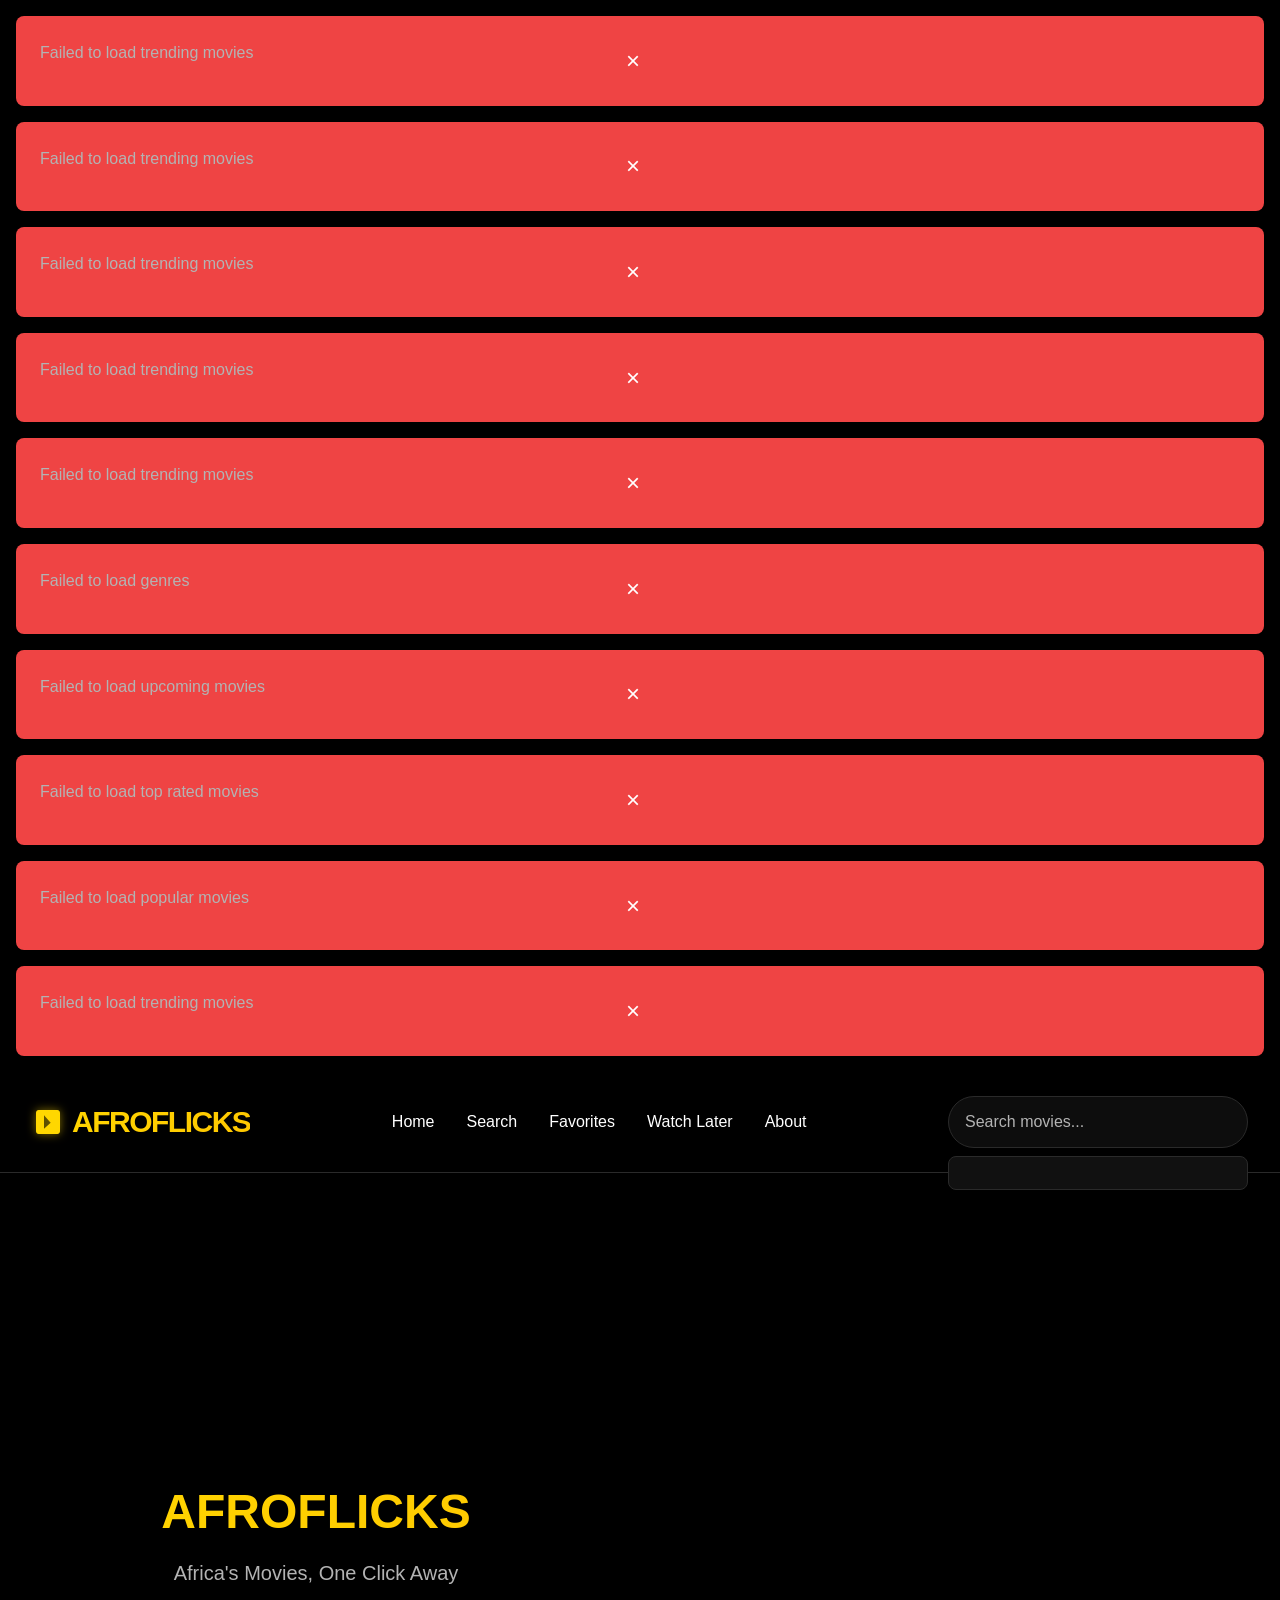
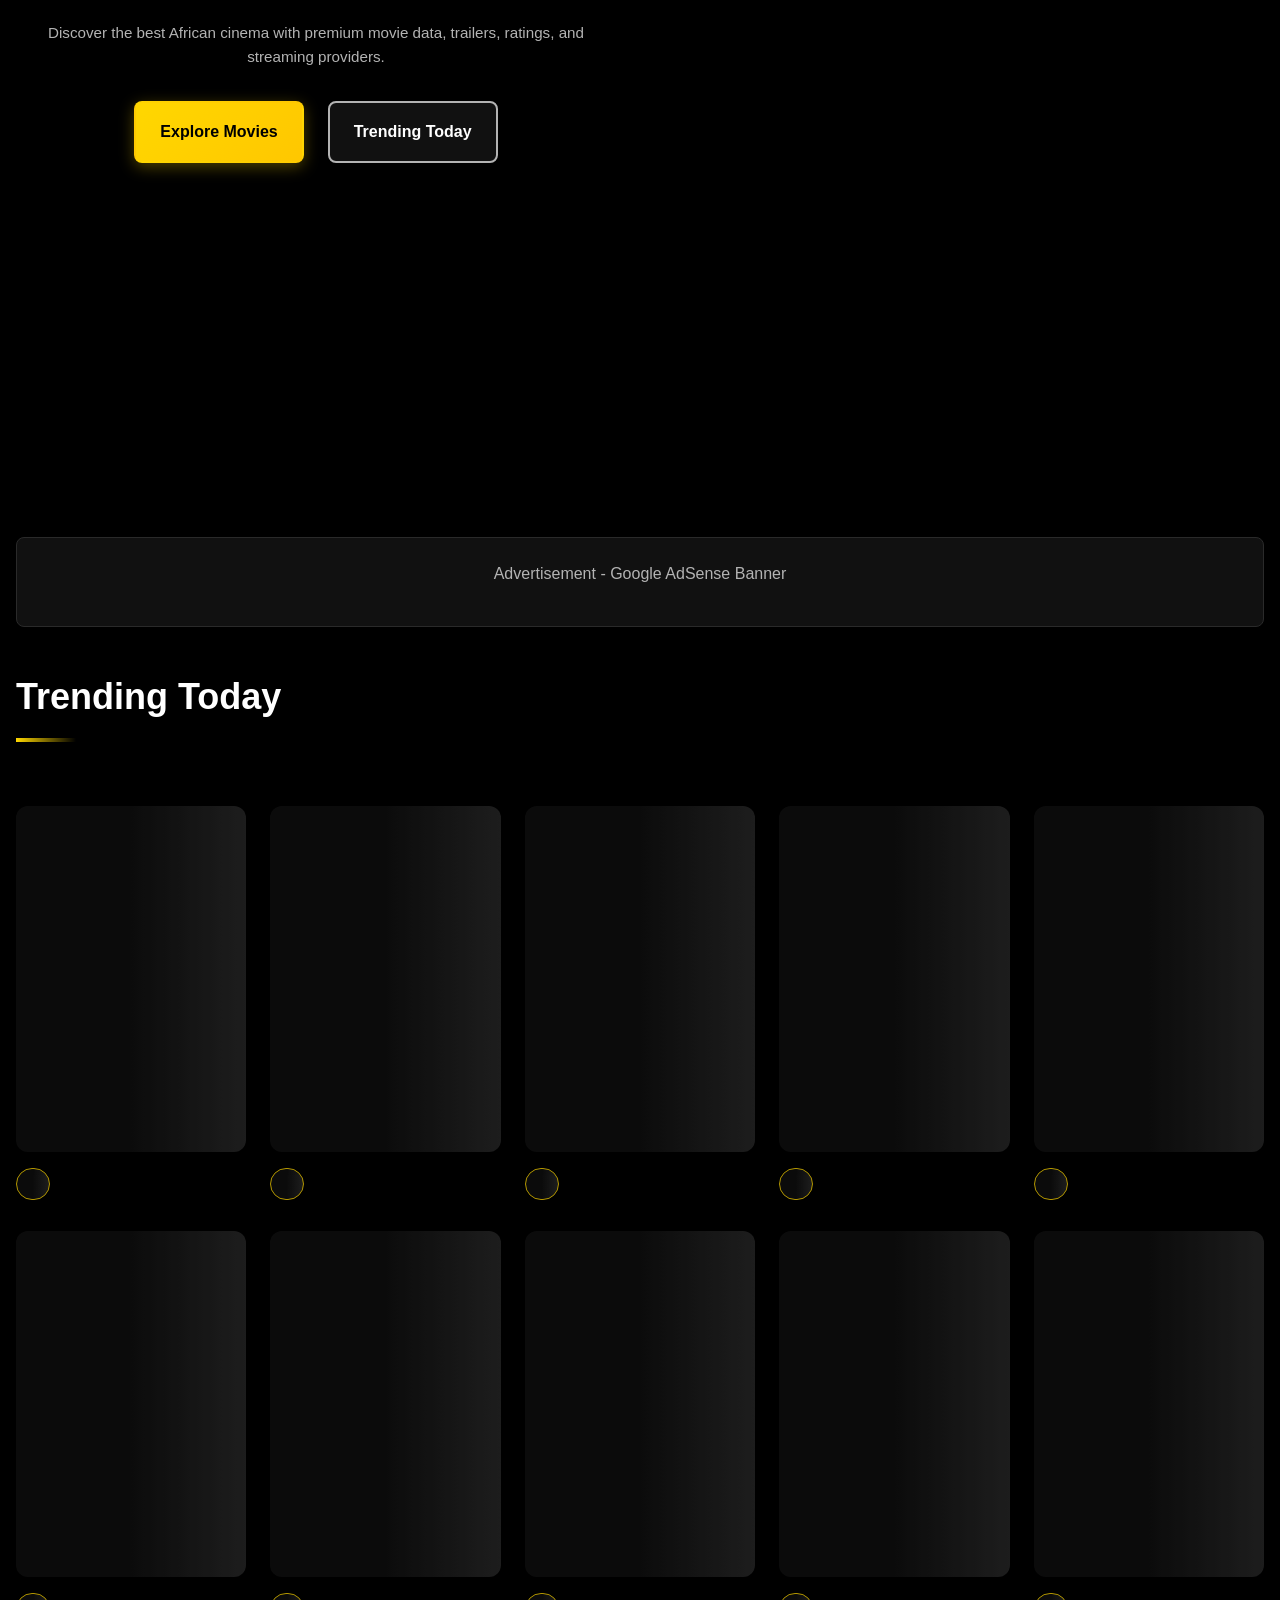
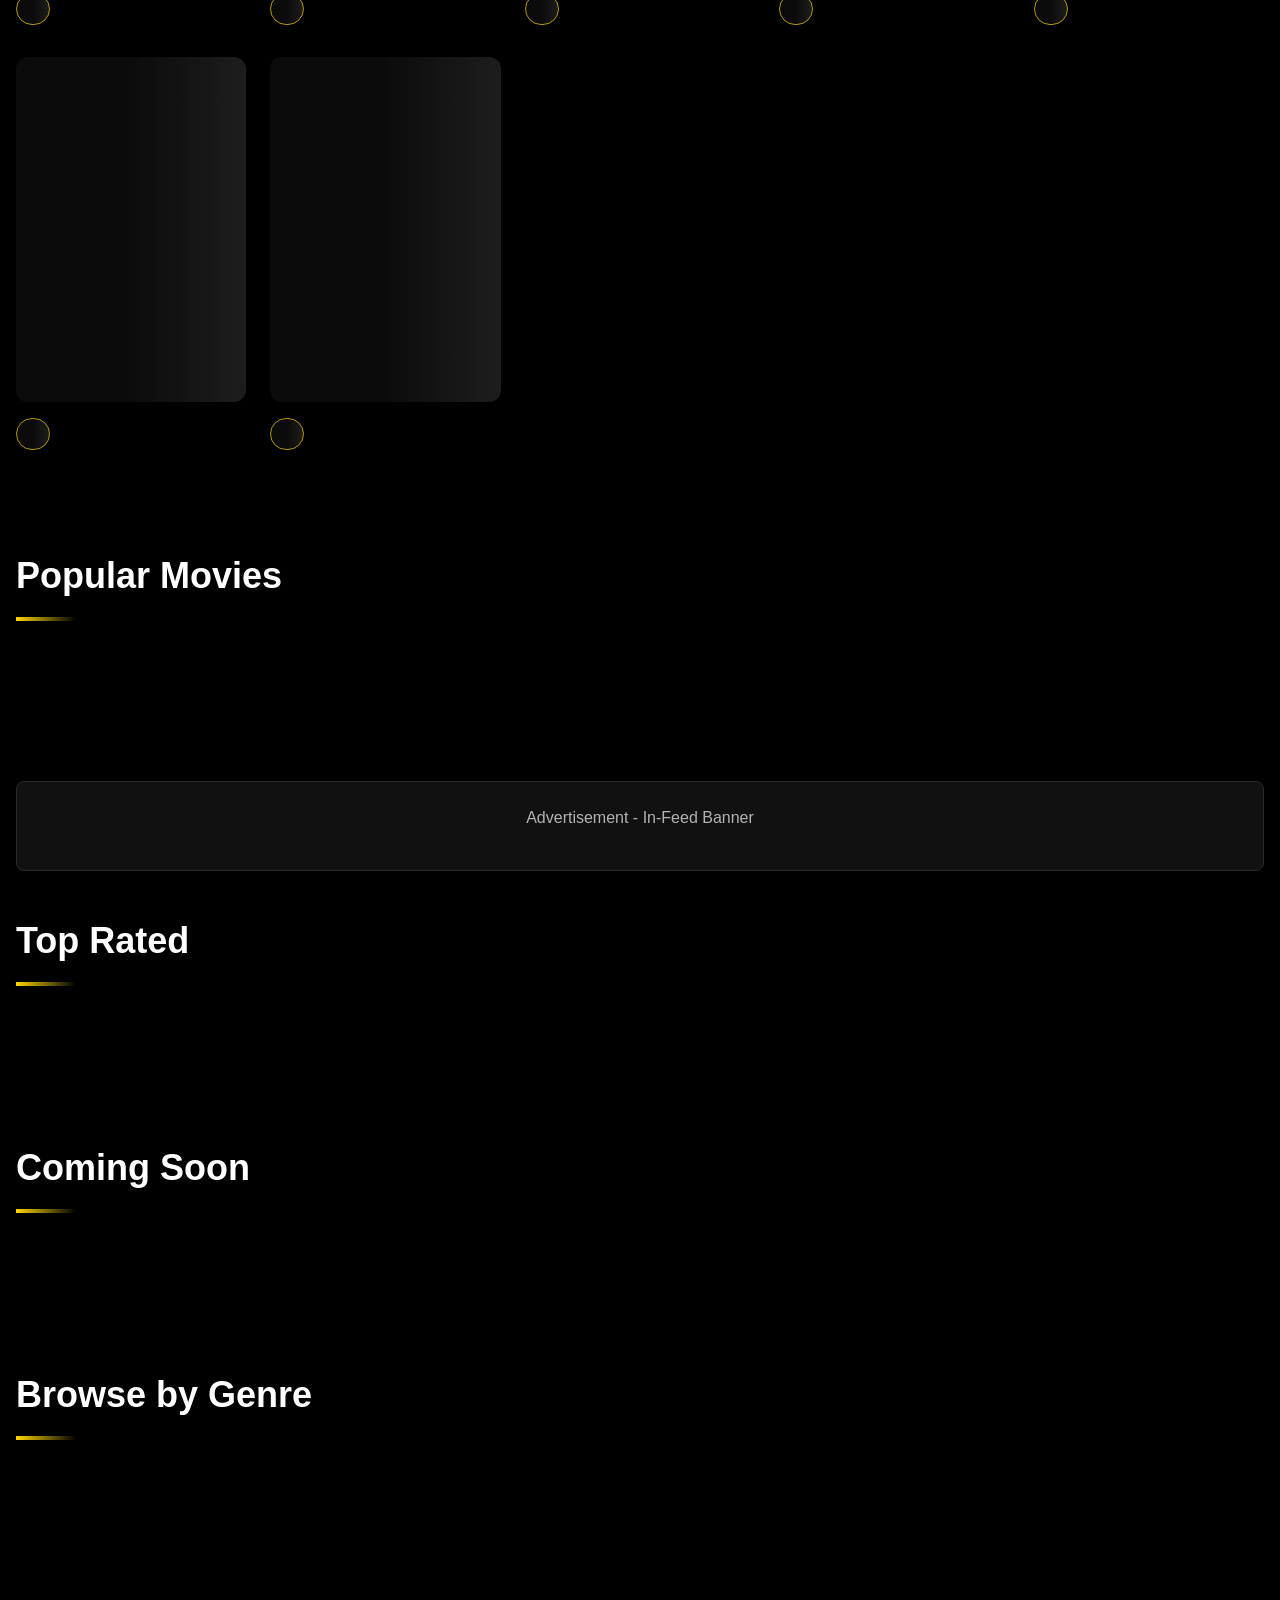
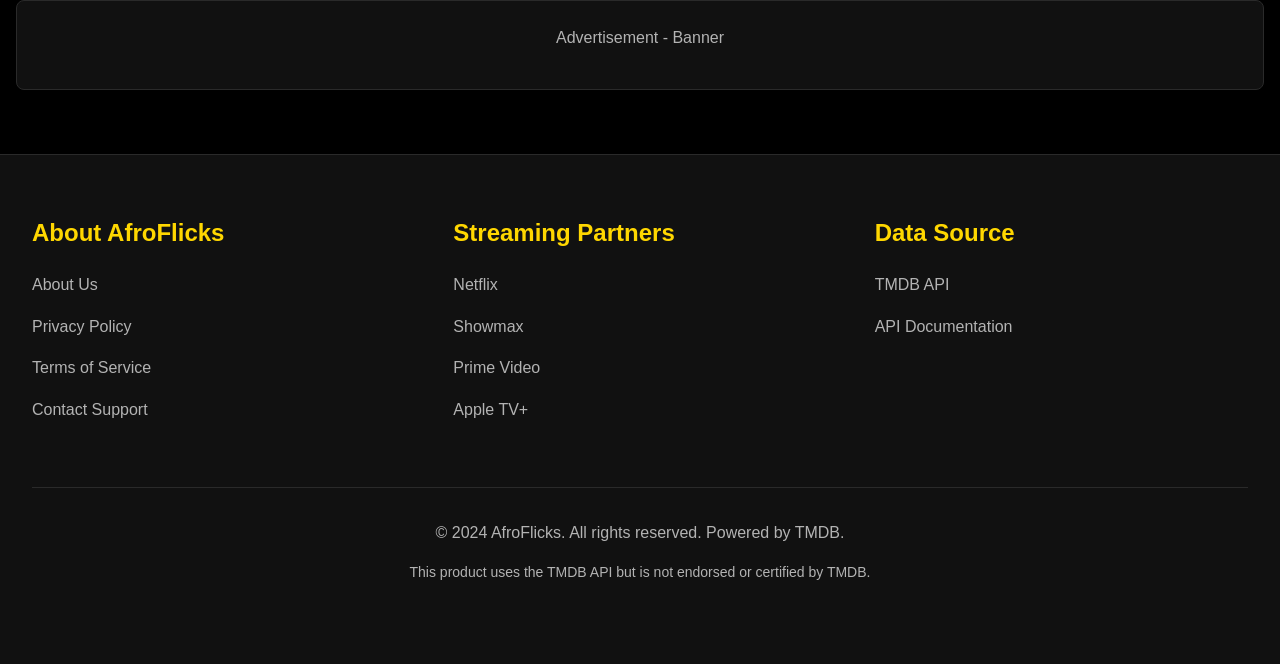
<file: index.html>
<!DOCTYPE html>
<html lang="en">
<head>
  <meta charset="UTF-8">
  <meta name="viewport" content="width=device-width, initial-scale=1.0">
  <meta name="description" content="AfroFlicks - Africa's Movies, One Click Away. Discover African movies and stream your favorites. Premium movie discovery platform with ratings, trailers, and streaming providers.">
  <meta name="keywords" content="African movies, streaming, TMDB, movie discovery, trailers">
  <meta name="theme-color" content="#000000">
  <meta name="mobile-web-app-capable" content="yes">
  <meta name="apple-mobile-web-app-capable" content="yes">
  <meta name="apple-mobile-web-app-status-bar-style" content="black-translucent">
  <meta property="og:title" content="AfroFlicks - Africa's Movies, One Click Away">
  <meta property="og:description" content="Discover African movies and stream your favorites. Premium movie discovery platform.">
  <meta property="og:type" content="website">
  <meta property="og:url" content="https://afroflicks.com">
  <meta name="twitter:card" content="summary_large_image">
  <meta name="twitter:title" content="AfroFlicks - Africa's Movies, One Click Away">
  <meta name="twitter:description" content="Discover African movies and stream your favorites. Premium movie discovery platform.">
  <link rel="canonical" href="https://afroflicks.com">
  <link rel="manifest" href="manifest.json">
  <link rel="icon" type="image/png" sizes="32x32" href="assets/icons/favicon-32x32.png">
  <link rel="icon" type="image/png" sizes="16x16" href="assets/icons/favicon-16x16.png">
  <link rel="apple-touch-icon" href="assets/icons/apple-touch-icon.png">
  <link rel="stylesheet" href="assets/css/style.css">
  <title>AfroFlicks - Africa's Movies, One Click Away</title>
  <script type="application/ld+json">
  {
    "@context": "https://schema.org",
    "@type": "WebSite",
    "name": "AfroFlicks",
    "url": "https://afroflicks.com",
    "description": "Africa's premium movie discovery platform",
    "potentialAction": {
      "@type": "SearchAction",
      "target": "https://afroflicks.com/search.html?q={search_term_string}",
      "query-input": "required name=search_term_string"
    }
  }
  </script>
</head>
<body>
  <!-- Header -->
  <header role="banner">
    <div class="container">
      <div class="header-container">
        <a href="index.html" class="logo" aria-label="AfroFlicks home">
          <svg viewBox="0 0 24 24" fill="currentColor" xmlns="http://www.w3.org/2000/svg">
            <path d="M19 3H5c-1.1 0-2 .9-2 2v14c0 1.1.9 2 2 2h14c1.1 0 2-.9 2-2V5c0-1.1-.9-2-2-2zm-5 9.5L9 17V7l5 5.5z"/>
          </svg>
          <span>AFROFLICKS</span>
        </a>

        <nav role="navigation" aria-label="Main navigation">
          <a href="index.html" class="nav-link">Home</a>
          <a href="search.html" class="nav-link">Search</a>
          <a href="favorites.html" class="nav-link">Favorites</a>
          <a href="watchlater.html" class="nav-link">Watch Later</a>
          <a href="about.html" class="nav-link">About</a>
        </nav>

        <div class="search-bar">
          <input 
            type="text" 
            id="search-input" 
            placeholder="Search movies..." 
            aria-label="Search for movies"
            autocomplete="off"
          >
          <div id="search-results" aria-live="polite" aria-label="Search results"></div>
        </div>
      </div>
    </div>
  </header>

  <!-- Hero Section -->
  <section class="hero" aria-label="Featured movie">
    <div class="hero-background" id="hero-backdrop"></div>
    <div class="container">
      <div class="hero-content">
        <h1>AFROFLICKS</h1>
        <p>Africa's Movies, One Click Away</p>
        <p style="font-size: 0.95rem; color: var(--color-text-secondary); margin-bottom: var(--spacing-xl);">
          Discover the best African cinema with premium movie data, trailers, ratings, and streaming providers.
        </p>
        <div class="hero-actions">
          <a href="#trending" class="btn btn-primary">Explore Movies</a>
          <a href="#popular" class="btn btn-secondary">Trending Today</a>
        </div>
      </div>
    </div>
  </section>

  <!-- Main Content -->
  <main role="main">
    <div class="container">
      <!-- Ad Banner -->
      <div style="margin-bottom: var(--spacing-2xl); min-height: 90px; background-color: var(--color-bg-surface); border: 1px solid var(--color-border); border-radius: 0.5rem; display: flex; align-items: center; justify-content: center; color: var(--color-text-secondary);">
        <p>Advertisement - Google AdSense Banner</p>
      </div>

      <!-- Trending Today -->
      <section class="section" id="trending">
        <h2 class="section-title">Trending Today</h2>
        <div class="movies-grid" id="trending-movies"></div>
        <div id="infinite-scroll-sentinel"></div>
      </section>

      <!-- Popular Movies -->
      <section class="section" id="popular">
        <h2 class="section-title">Popular Movies</h2>
        <div class="movies-grid" id="popular-movies"></div>
      </section>

      <!-- Ad Banner -->
      <div style="margin: var(--spacing-2xl) 0; min-height: 90px; background-color: var(--color-bg-surface); border: 1px solid var(--color-border); border-radius: 0.5rem; display: flex; align-items: center; justify-content: center; color: var(--color-text-secondary);">
        <p>Advertisement - In-Feed Banner</p>
      </div>

      <!-- Top Rated -->
      <section class="section">
        <h2 class="section-title">Top Rated</h2>
        <div class="movies-grid" id="top-rated-movies"></div>
      </section>

      <!-- Coming Soon -->
      <section class="section">
        <h2 class="section-title">Coming Soon</h2>
        <div class="movies-grid" id="upcoming-movies"></div>
      </section>

      <!-- Genres Section -->
      <section class="section">
        <h2 class="section-title">Browse by Genre</h2>
        <div class="movies-grid" id="genres-container"></div>
      </section>

      <!-- Ad Banner -->
      <div style="margin: var(--spacing-2xl) 0; min-height: 90px; background-color: var(--color-bg-surface); border: 1px solid var(--color-border); border-radius: 0.5rem; display: flex; align-items: center; justify-content: center; color: var(--color-text-secondary);">
        <p>Advertisement - Banner</p>
      </div>
    </div>
  </main>

  <!-- Footer -->
  <footer role="contentinfo">
    <div class="container">
      <div class="footer-content">
        <div class="footer-section">
          <h4>About AfroFlicks</h4>
          <ul>
            <li><a href="about.html">About Us</a></li>
            <li><a href="privacy.html">Privacy Policy</a></li>
            <li><a href="/privacy.html">Terms of Service</a></li>
            <li><a href="mailto:support@afroflicks.com">Contact Support</a></li>
          </ul>
        </div>
        <div class="footer-section">
          <h4>Streaming Partners</h4>
          <ul>
            <li><a href="https://www.netflix.com" target="_blank" rel="noopener">Netflix</a></li>
            <li><a href="https://www.showmax.com" target="_blank" rel="noopener">Showmax</a></li>
            <li><a href="https://www.amazon.com/Prime-Video/" target="_blank" rel="noopener">Prime Video</a></li>
            <li><a href="https://www.apple.com/apple-tv-plus/" target="_blank" rel="noopener">Apple TV+</a></li>
          </ul>
        </div>
        <div class="footer-section">
          <h4>Data Source</h4>
          <ul>
            <li><a href="https://www.themoviedb.org/" target="_blank" rel="noopener">TMDB API</a></li>
            <li><a href="https://www.themoviedb.org/settings/api" target="_blank" rel="noopener">API Documentation</a></li>
          </ul>
        </div>
      </div>
      <div class="footer-bottom">
        <p>&copy; 2024 AfroFlicks. All rights reserved. Powered by TMDB.</p>
        <p style="font-size: 0.875rem;">This product uses the TMDB API but is not endorsed or certified by TMDB.</p>
      </div>
    </div>
  </footer>

  <!-- Sticky Mobile Banner -->
  <div style="position: fixed; bottom: 0; left: 0; right: 0; height: 60px; background-color: var(--color-bg-surface); border-top: 1px solid var(--color-border); display: none; align-items: center; justify-content: center; color: var(--color-text-secondary); z-index: 50; max-width: 480px;">
    <p>Advertisement - Sticky Mobile Banner</p>
  </div>

  <script src="assets/js/config.js"></script>
  <script src="assets/js/app.js"></script>
  <script src="assets/js/index.js"></script>
</body>
</html>
</file>
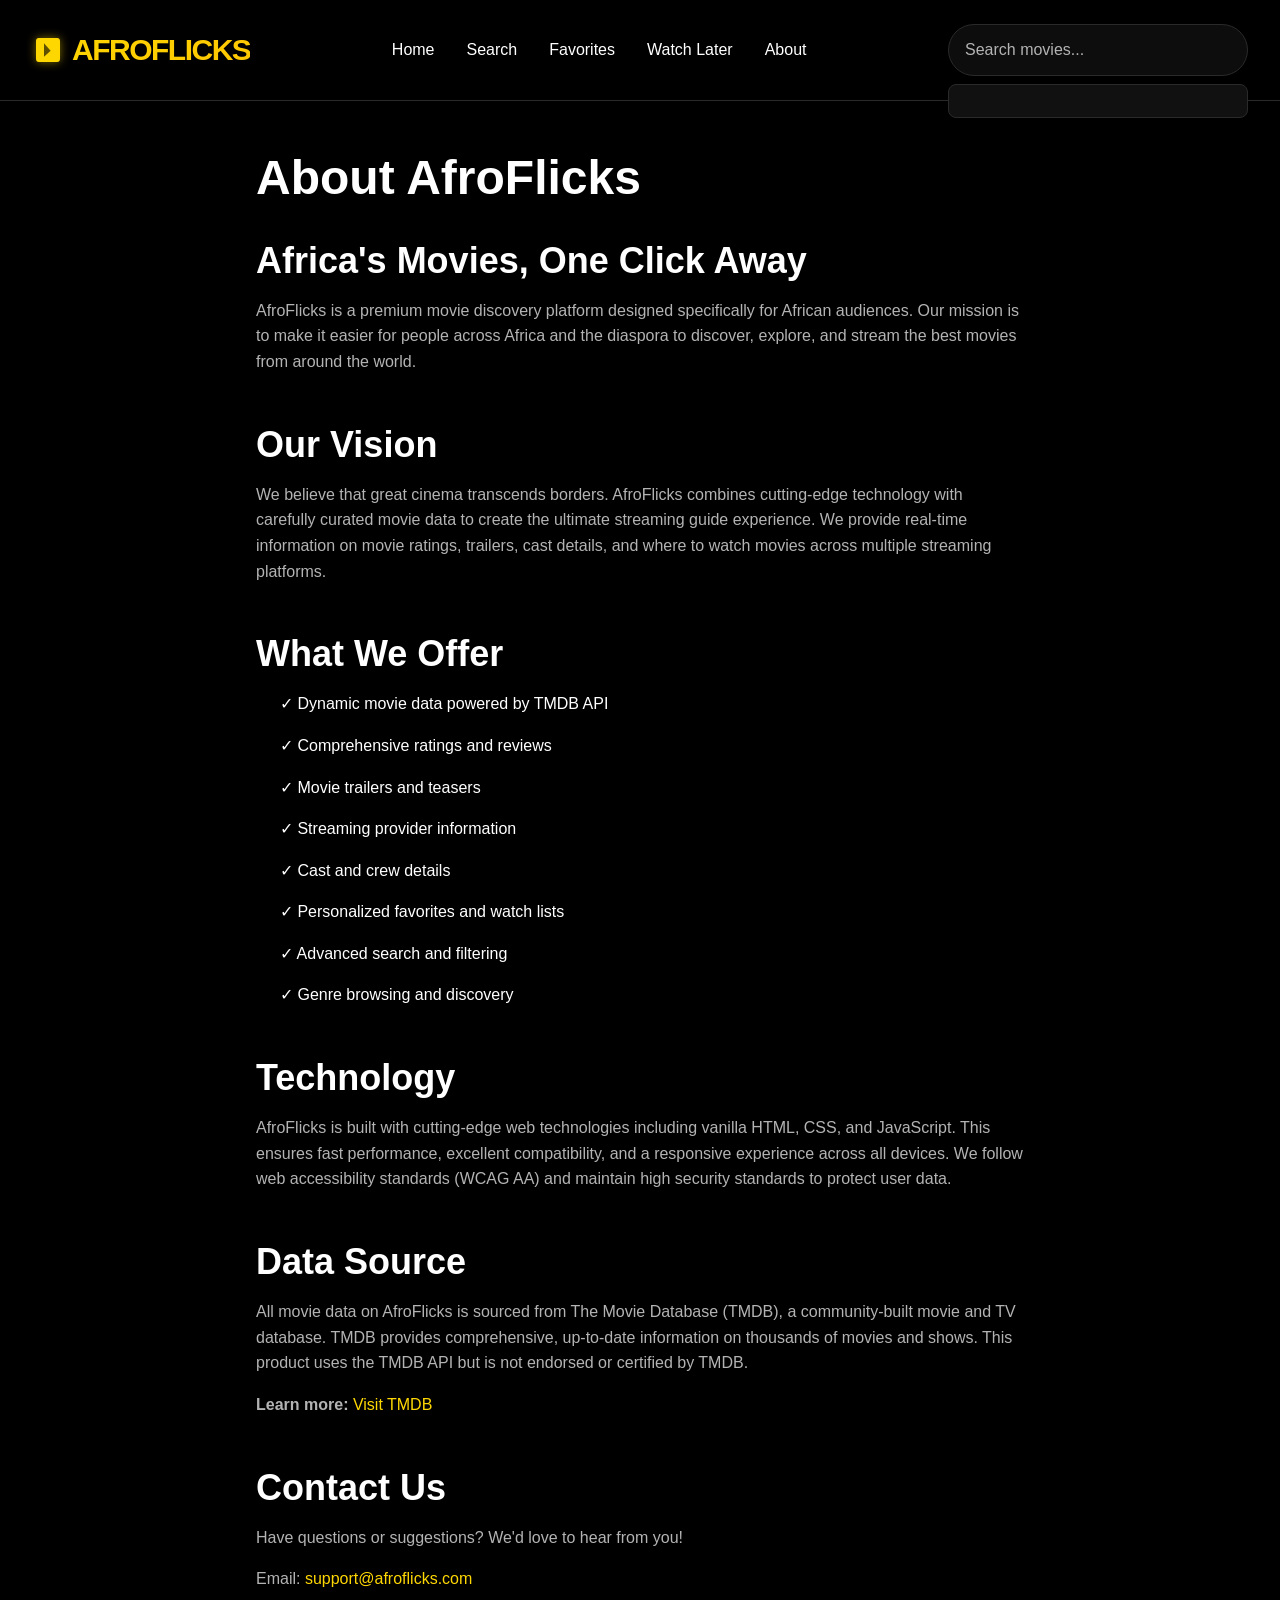
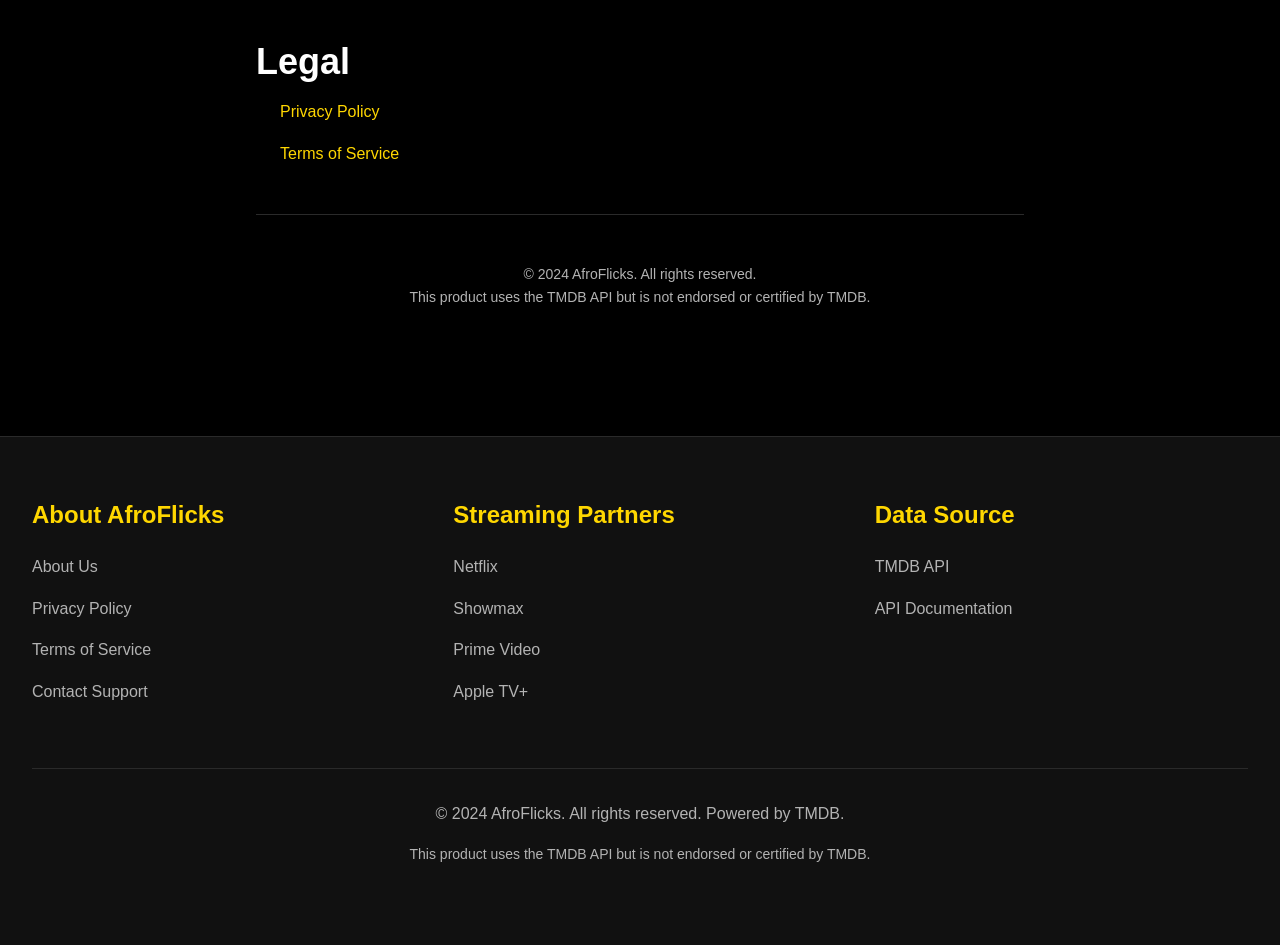
<file: about.html>
<!DOCTYPE html>
<html lang="en">
<head>
  <meta charset="UTF-8">
  <meta name="viewport" content="width=device-width, initial-scale=1.0">
  <meta name="description" content="About AfroFlicks - Africa's Movies, One Click Away">
  <link rel="canonical" href="https://afroflicks.com/about.html">
  <link rel="stylesheet" href="/assets/css/style.css">
  <title>About - AfroFlicks</title>
</head>
<body>
  <!-- Header -->
  <header role="banner">
    <div class="container">
      <div class="header-container">
        <a href="index.html" class="logo" aria-label="AfroFlicks home">
          <svg viewBox="0 0 24 24" fill="currentColor" xmlns="http://www.w3.org/2000/svg">
            <path d="M19 3H5c-1.1 0-2 .9-2 2v14c0 1.1.9 2 2 2h14c1.1 0 2-.9 2-2V5c0-1.1-.9-2-2-2zm-5 9.5L9 17V7l5 5.5z"/>
          </svg>
          <span>AFROFLICKS</span>
        </a>

        <nav role="navigation" aria-label="Main navigation">
          <a href="index.html" class="nav-link">Home</a>
          <a href="search.html" class="nav-link">Search</a>
          <a href="favorites.html" class="nav-link">Favorites</a>
          <a href="watchlater.html" class="nav-link">Watch Later</a>
          <a href="about.html" class="nav-link">About</a>
        </nav>

        <div class="search-bar">
          <input 
            type="text" 
            id="search-input" 
            placeholder="Search movies..." 
            aria-label="Search for movies"
            autocomplete="off"
          >
          <div id="search-results" aria-live="polite" aria-label="Search results"></div>
        </div>
      </div>
    </div>
  </header>

  <!-- Main Content -->
  <main role="main">
    <div class="container" style="padding-top: var(--spacing-2xl); padding-bottom: var(--spacing-2xl); max-width: 800px;">
      <h1 style="margin-bottom: var(--spacing-xl);">About AfroFlicks</h1>

      <section style="margin-bottom: var(--spacing-2xl);">
        <h2>Africa's Movies, One Click Away</h2>
        <p>
          AfroFlicks is a premium movie discovery platform designed specifically for African audiences. 
          Our mission is to make it easier for people across Africa and the diaspora to discover, 
          explore, and stream the best movies from around the world.
        </p>
      </section>

      <section style="margin-bottom: var(--spacing-2xl);">
        <h2>Our Vision</h2>
        <p>
          We believe that great cinema transcends borders. AfroFlicks combines cutting-edge technology 
          with carefully curated movie data to create the ultimate streaming guide experience. 
          We provide real-time information on movie ratings, trailers, cast details, and where to watch 
          movies across multiple streaming platforms.
        </p>
      </section>

      <section style="margin-bottom: var(--spacing-2xl);">
        <h2>What We Offer</h2>
        <ul style="list-style: none; padding-left: var(--spacing-lg);">
          <li style="margin-bottom: var(--spacing-md);">✓ Dynamic movie data powered by TMDB API</li>
          <li style="margin-bottom: var(--spacing-md);">✓ Comprehensive ratings and reviews</li>
          <li style="margin-bottom: var(--spacing-md);">✓ Movie trailers and teasers</li>
          <li style="margin-bottom: var(--spacing-md);">✓ Streaming provider information</li>
          <li style="margin-bottom: var(--spacing-md);">✓ Cast and crew details</li>
          <li style="margin-bottom: var(--spacing-md);">✓ Personalized favorites and watch lists</li>
          <li style="margin-bottom: var(--spacing-md);">✓ Advanced search and filtering</li>
          <li style="margin-bottom: var(--spacing-md);">✓ Genre browsing and discovery</li>
        </ul>
      </section>

      <section style="margin-bottom: var(--spacing-2xl);">
        <h2>Technology</h2>
        <p>
          AfroFlicks is built with cutting-edge web technologies including vanilla HTML, CSS, and JavaScript. 
          This ensures fast performance, excellent compatibility, and a responsive experience across all devices. 
          We follow web accessibility standards (WCAG AA) and maintain high security standards to protect user data.
        </p>
      </section>

      <section style="margin-bottom: var(--spacing-2xl);">
        <h2>Data Source</h2>
        <p>
          All movie data on AfroFlicks is sourced from The Movie Database (TMDB), a community-built movie and TV database. 
          TMDB provides comprehensive, up-to-date information on thousands of movies and shows. 
          This product uses the TMDB API but is not endorsed or certified by TMDB.
        </p>
        <p>
          <strong>Learn more:</strong> <a href="https://www.themoviedb.org/" target="_blank" rel="noopener">Visit TMDB</a>
        </p>
      </section>

      <section style="margin-bottom: var(--spacing-2xl);">
        <h2>Contact Us</h2>
        <p>Have questions or suggestions? We'd love to hear from you!</p>
        <p>
          Email: <a href="mailto:support@afroflicks.com">support@afroflicks.com</a>
        </p>
      </section>

      <section>
        <h2>Legal</h2>
        <ul style="list-style: none; padding-left: var(--spacing-lg);">
          <li style="margin-bottom: var(--spacing-md);"><a href="/privacy.html">Privacy Policy</a></li>
          <li style="margin-bottom: var(--spacing-md);"><a href="/privacy.html">Terms of Service</a></li>
        </ul>
      </section>

      <hr style="border: none; border-top: 1px solid var(--color-border); margin: var(--spacing-2xl) 0;">

      <p style="text-align: center; color: var(--color-text-secondary); font-size: var(--font-size-small);">
        &copy; 2024 AfroFlicks. All rights reserved.<br>
        This product uses the TMDB API but is not endorsed or certified by TMDB.
      </p>
    </div>
  </main>

  <!-- Footer -->
  <footer role="contentinfo">
    <div class="container">
      <div class="footer-content">
        <div class="footer-section">
          <h4>About AfroFlicks</h4>
          <ul>
            <li><a href="about.html">About Us</a></li>
            <li><a href="privacy.html">Privacy Policy</a></li>
            <li><a href="/privacy.html">Terms of Service</a></li>
            <li><a href="mailto:support@afroflicks.com">Contact Support</a></li>
          </ul>
        </div>
        <div class="footer-section">
          <h4>Streaming Partners</h4>
          <ul>
            <li><a href="https://www.netflix.com" target="_blank" rel="noopener">Netflix</a></li>
            <li><a href="https://www.showmax.com" target="_blank" rel="noopener">Showmax</a></li>
            <li><a href="https://www.amazon.com/Prime-Video/" target="_blank" rel="noopener">Prime Video</a></li>
            <li><a href="https://www.apple.com/apple-tv-plus/" target="_blank" rel="noopener">Apple TV+</a></li>
          </ul>
        </div>
        <div class="footer-section">
          <h4>Data Source</h4>
          <ul>
            <li><a href="https://www.themoviedb.org/" target="_blank" rel="noopener">TMDB API</a></li>
            <li><a href="https://www.themoviedb.org/settings/api" target="_blank" rel="noopener">API Documentation</a></li>
          </ul>
        </div>
      </div>
      <div class="footer-bottom">
        <p>&copy; 2024 AfroFlicks. All rights reserved. Powered by TMDB.</p>
        <p style="font-size: 0.875rem;">This product uses the TMDB API but is not endorsed or certified by TMDB.</p>
      </div>
    </div>
  </footer>

  <script src="assets/js/config.js"></script>
  <script src="assets/js/app.js"></script>
</body>
</html>
</file>
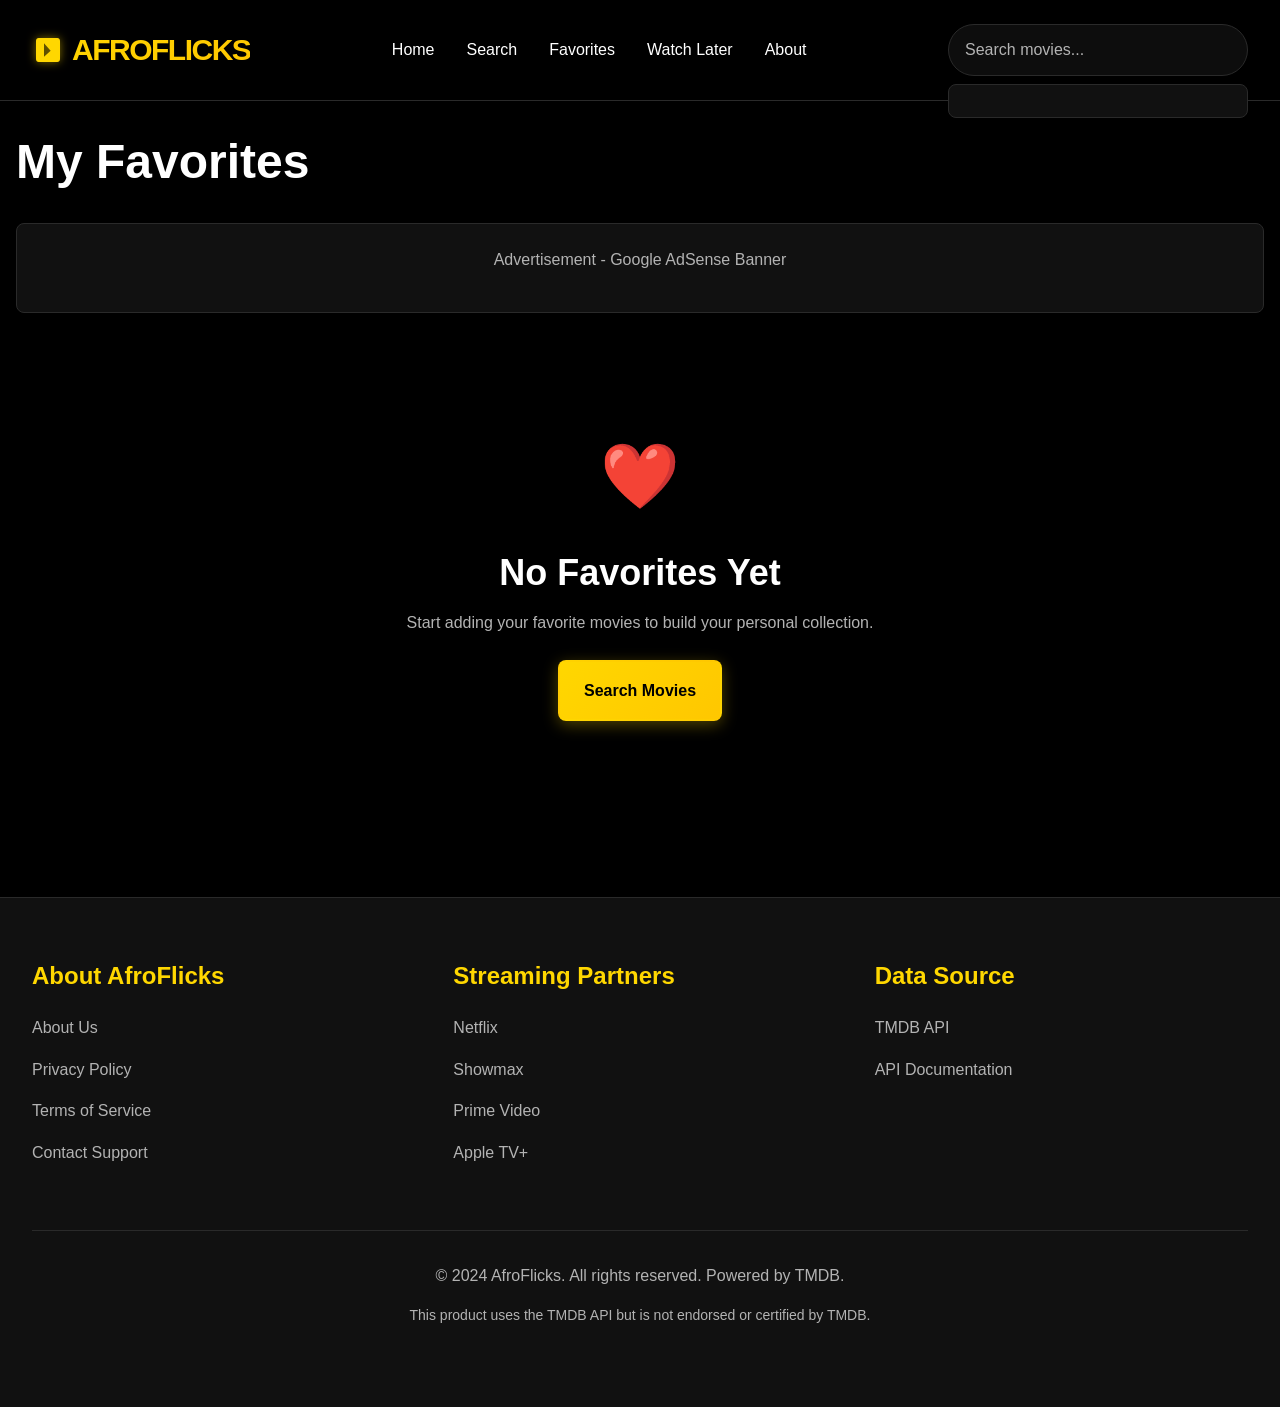
<file: favorites.html>
<!DOCTYPE html>
<html lang="en">
<head>
  <meta charset="UTF-8">
  <meta name="viewport" content="width=device-width, initial-scale=1.0">
  <meta name="description" content="Your favorite movies - AfroFlicks">
  <meta name="robots" content="noindex, nofollow">
  <link rel="canonical" href="https://afroflicks.com/favorites.html">
  <link rel="stylesheet" href="/assets/css/style.css">
  <title>My Favorites - AfroFlicks</title>
</head>
<body>
  <!-- Header -->
  <header role="banner">
    <div class="container">
      <div class="header-container">
        <a href="index.html" class="logo" aria-label="AfroFlicks home">
          <svg viewBox="0 0 24 24" fill="currentColor" xmlns="http://www.w3.org/2000/svg">
            <path d="M19 3H5c-1.1 0-2 .9-2 2v14c0 1.1.9 2 2 2h14c1.1 0 2-.9 2-2V5c0-1.1-.9-2-2-2zm-5 9.5L9 17V7l5 5.5z"/>
          </svg>
          <span>AFROFLICKS</span>
        </a>

        <nav role="navigation" aria-label="Main navigation">
          <a href="index.html" class="nav-link">Home</a>
          <a href="search.html" class="nav-link">Search</a>
          <a href="favorites.html" class="nav-link">Favorites</a>
          <a href="watchlater.html" class="nav-link">Watch Later</a>
          <a href="about.html" class="nav-link">About</a>
        </nav>

        <div class="search-bar">
          <input 
            type="text" 
            id="search-input" 
            placeholder="Search movies..." 
            aria-label="Search for movies"
            autocomplete="off"
          >
          <div id="search-results" aria-live="polite" aria-label="Search results"></div>
        </div>
      </div>
    </div>
  </header>

  <!-- Main Content -->
  <main role="main">
    <div class="container" style="padding-top: var(--spacing-xl); padding-bottom: var(--spacing-2xl);">
      <h1 style="margin-bottom: var(--spacing-xl);">My Favorites</h1>

      <!-- Ad Banner -->
      <div style="margin-bottom: var(--spacing-2xl); min-height: 90px; background-color: var(--color-bg-surface); border: 1px solid var(--color-border); border-radius: 0.5rem; display: flex; align-items: center; justify-content: center; color: var(--color-text-secondary);">
        <p>Advertisement - Google AdSense Banner</p>
      </div>

      <!-- Favorites Grid -->
      <div class="movies-grid" id="favorites-grid"></div>

      <!-- Empty State -->
      <div class="empty-state" id="empty-favorites" style="display: none;">
        <div class="empty-state-icon">❤️</div>
        <h2>No Favorites Yet</h2>
        <p>Start adding your favorite movies to build your personal collection.</p>
        <a href="/search.html" class="btn btn-primary">Search Movies</a>
      </div>
    </div>
  </main>

  <!-- Footer -->
  <footer role="contentinfo">
    <div class="container">
      <div class="footer-content">
        <div class="footer-section">
          <h4>About AfroFlicks</h4>
          <ul>
            <li><a href="about.html">About Us</a></li>
            <li><a href="privacy.html">Privacy Policy</a></li>
            <li><a href="/privacy.html">Terms of Service</a></li>
            <li><a href="mailto:support@afroflicks.com">Contact Support</a></li>
          </ul>
        </div>
        <div class="footer-section">
          <h4>Streaming Partners</h4>
          <ul>
            <li><a href="https://www.netflix.com" target="_blank" rel="noopener">Netflix</a></li>
            <li><a href="https://www.showmax.com" target="_blank" rel="noopener">Showmax</a></li>
            <li><a href="https://www.amazon.com/Prime-Video/" target="_blank" rel="noopener">Prime Video</a></li>
            <li><a href="https://www.apple.com/apple-tv-plus/" target="_blank" rel="noopener">Apple TV+</a></li>
          </ul>
        </div>
        <div class="footer-section">
          <h4>Data Source</h4>
          <ul>
            <li><a href="https://www.themoviedb.org/" target="_blank" rel="noopener">TMDB API</a></li>
            <li><a href="https://www.themoviedb.org/settings/api" target="_blank" rel="noopener">API Documentation</a></li>
          </ul>
        </div>
      </div>
      <div class="footer-bottom">
        <p>&copy; 2024 AfroFlicks. All rights reserved. Powered by TMDB.</p>
        <p style="font-size: 0.875rem;">This product uses the TMDB API but is not endorsed or certified by TMDB.</p>
      </div>
    </div>
  </footer>

  <script src="assets/js/config.js"></script>
  <script src="assets/js/app.js"></script>
  <script src="assets/js/favorites.js"></script>
</body>
</html>
</file>
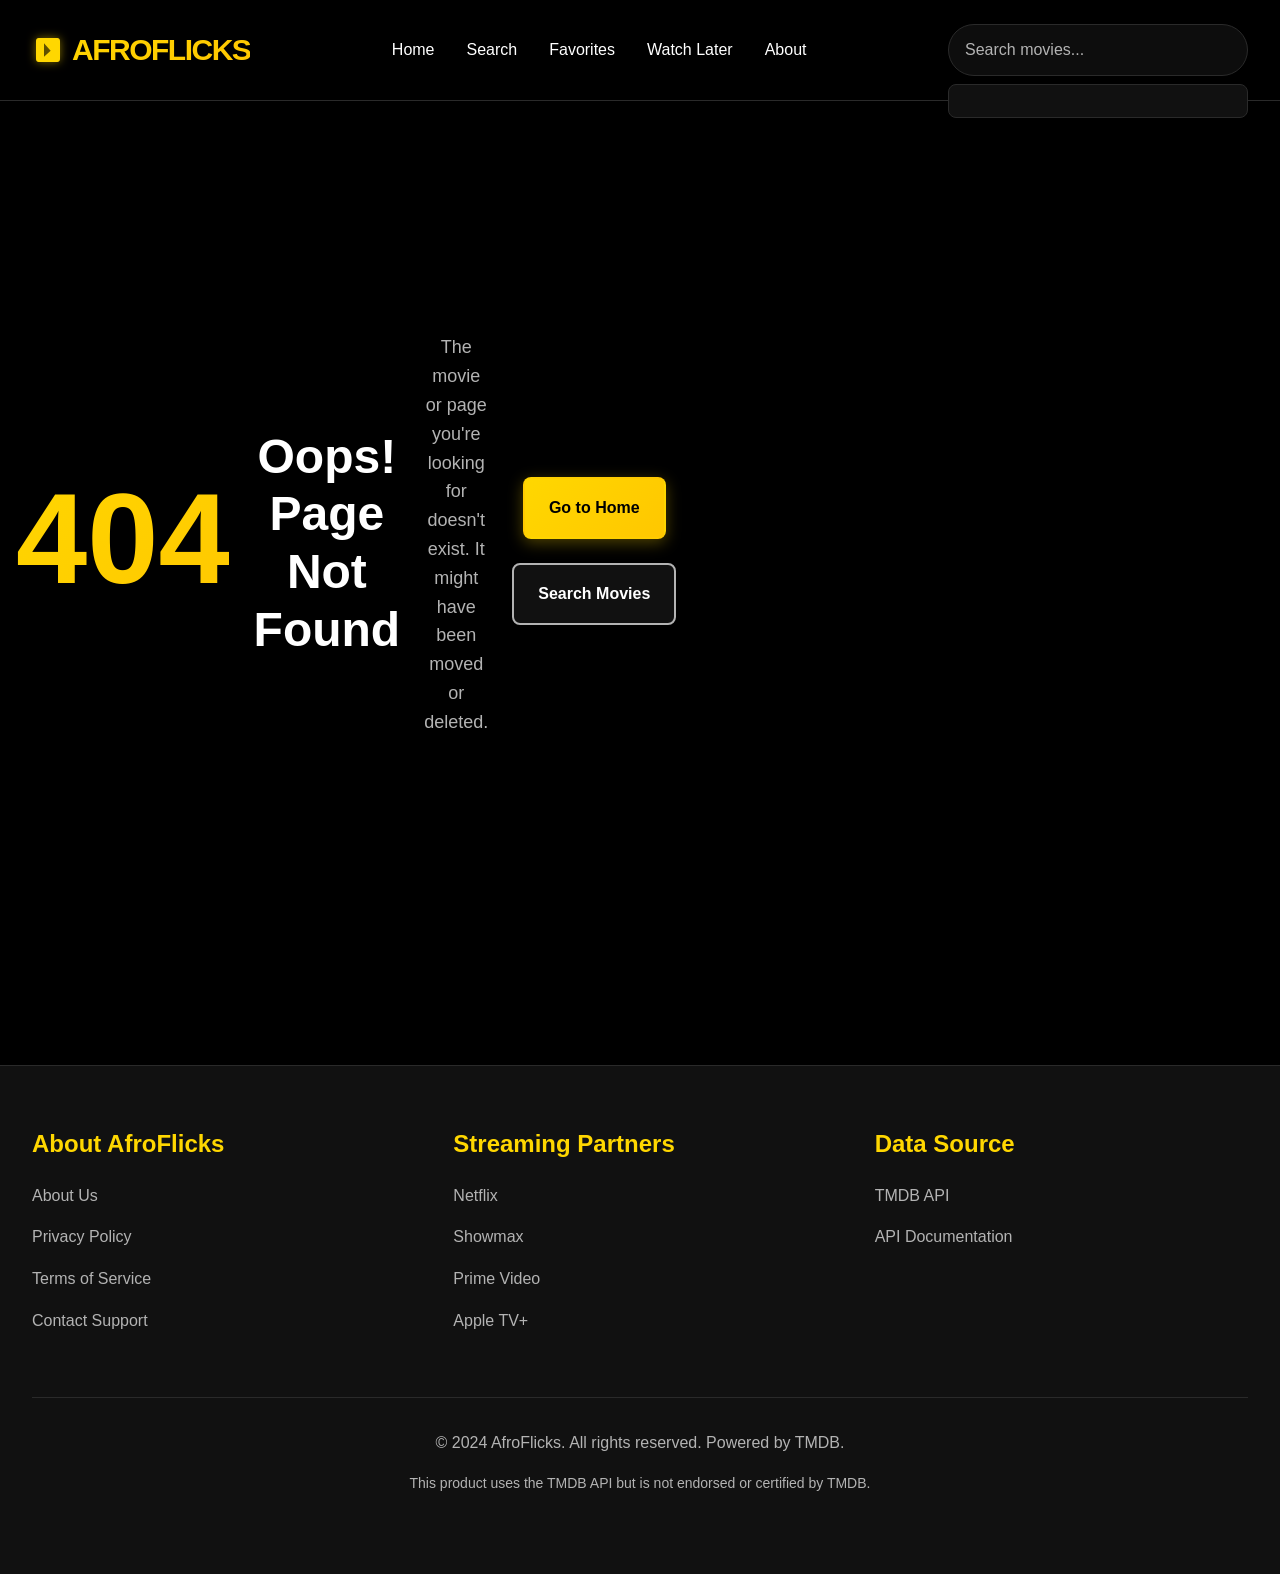
<file: genre.html>
<!DOCTYPE html>
<html lang="en">
<head>
  <meta charset="UTF-8">
  <meta name="viewport" content="width=device-width, initial-scale=1.0">
  <meta name="description" content="Browse movies by genre on AfroFlicks">
  <meta name="robots" content="index, follow">
  <link rel="canonical" href="https://afroflicks.com/genre.html">
  <link rel="stylesheet" href="/assets/css/style.css">
  <title>Browse by Genre - AfroFlicks</title>
</head>
<body>
  <!-- Header -->
  <header role="banner">
    <div class="container">
      <div class="header-container">
        <a href="index.html" class="logo" aria-label="AfroFlicks home">
          <svg viewBox="0 0 24 24" fill="currentColor" xmlns="http://www.w3.org/2000/svg">
            <path d="M19 3H5c-1.1 0-2 .9-2 2v14c0 1.1.9 2 2 2h14c1.1 0 2-.9 2-2V5c0-1.1-.9-2-2-2zm-5 9.5L9 17V7l5 5.5z"/>
          </svg>
          <span>AFROFLICKS</span>
        </a>

        <nav role="navigation" aria-label="Main navigation">
          <a href="index.html" class="nav-link">Home</a>
          <a href="search.html" class="nav-link">Search</a>
          <a href="favorites.html" class="nav-link">Favorites</a>
          <a href="watchlater.html" class="nav-link">Watch Later</a>
          <a href="about.html" class="nav-link">About</a>
        </nav>

        <div class="search-bar">
          <input 
            type="text" 
            id="search-input" 
            placeholder="Search movies..." 
            aria-label="Search for movies"
            autocomplete="off"
          >
          <div id="search-results" aria-live="polite" aria-label="Search results"></div>
        </div>
      </div>
    </div>
  </header>

  <!-- Main Content -->
  <main role="main">
    <div class="container" style="padding-top: var(--spacing-xl);">
      <h1 id="genre-title" style="margin-bottom: var(--spacing-xl);">Genre</h1>

      <!-- Ad Banner -->
      <div style="margin-bottom: var(--spacing-2xl); min-height: 90px; background-color: var(--color-bg-surface); border: 1px solid var(--color-border); border-radius: 0.5rem; display: flex; align-items: center; justify-content: center; color: var(--color-text-secondary);">
        <p>Advertisement - Google AdSense Banner</p>
      </div>

      <!-- Sort Options -->
      <div style="margin-bottom: var(--spacing-xl); display: flex; gap: var(--spacing-lg); flex-wrap: wrap;">
        <select id="sort-by" style="padding: var(--spacing-md); background-color: var(--color-bg-surface); border: 1px solid var(--color-border); border-radius: 0.5rem; color: var(--color-text-primary);">
          <option value="popularity.desc">Popularity (High to Low)</option>
          <option value="popularity.asc">Popularity (Low to High)</option>
          <option value="vote_average.desc">Rating (High to Low)</option>
          <option value="vote_average.asc">Rating (Low to High)</option>
          <option value="release_date.desc">Release Date (Newest)</option>
          <option value="release_date.asc">Release Date (Oldest)</option>
        </select>
      </div>

      <!-- Movies Grid -->
      <div class="movies-grid" id="genre-movies"></div>

      <!-- Infinite Scroll Sentinel -->
      <div id="infinite-scroll-sentinel"></div>

      <!-- Ad Banner -->
      <div style="margin-top: var(--spacing-2xl); min-height: 90px; background-color: var(--color-bg-surface); border: 1px solid var(--color-border); border-radius: 0.5rem; display: flex; align-items: center; justify-content: center; color: var(--color-text-secondary);">
        <p>Advertisement - In-Feed Banner</p>
      </div>
    </div>
  </main>

  <!-- Footer -->
  <footer role="contentinfo">
    <div class="container">
      <div class="footer-content">
        <div class="footer-section">
          <h4>About AfroFlicks</h4>
          <ul>
            <li><a href="about.html">About Us</a></li>
            <li><a href="privacy.html">Privacy Policy</a></li>
            <li><a href="/privacy.html">Terms of Service</a></li>
            <li><a href="mailto:support@afroflicks.com">Contact Support</a></li>
          </ul>
        </div>
        <div class="footer-section">
          <h4>Streaming Partners</h4>
          <ul>
            <li><a href="https://www.netflix.com" target="_blank" rel="noopener">Netflix</a></li>
            <li><a href="https://www.showmax.com" target="_blank" rel="noopener">Showmax</a></li>
            <li><a href="https://www.amazon.com/Prime-Video/" target="_blank" rel="noopener">Prime Video</a></li>
            <li><a href="https://www.apple.com/apple-tv-plus/" target="_blank" rel="noopener">Apple TV+</a></li>
          </ul>
        </div>
        <div class="footer-section">
          <h4>Data Source</h4>
          <ul>
            <li><a href="https://www.themoviedb.org/" target="_blank" rel="noopener">TMDB API</a></li>
            <li><a href="https://www.themoviedb.org/settings/api" target="_blank" rel="noopener">API Documentation</a></li>
          </ul>
        </div>
      </div>
      <div class="footer-bottom">
        <p>&copy; 2024 AfroFlicks. All rights reserved. Powered by TMDB.</p>
        <p style="font-size: 0.875rem;">This product uses the TMDB API but is not endorsed or certified by TMDB.</p>
      </div>
    </div>
  </footer>

  <script src="assets/js/config.js"></script>
  <script src="assets/js/app.js"></script>
  <script src="assets/js/genre.js"></script>
</body>
</html>
</file>
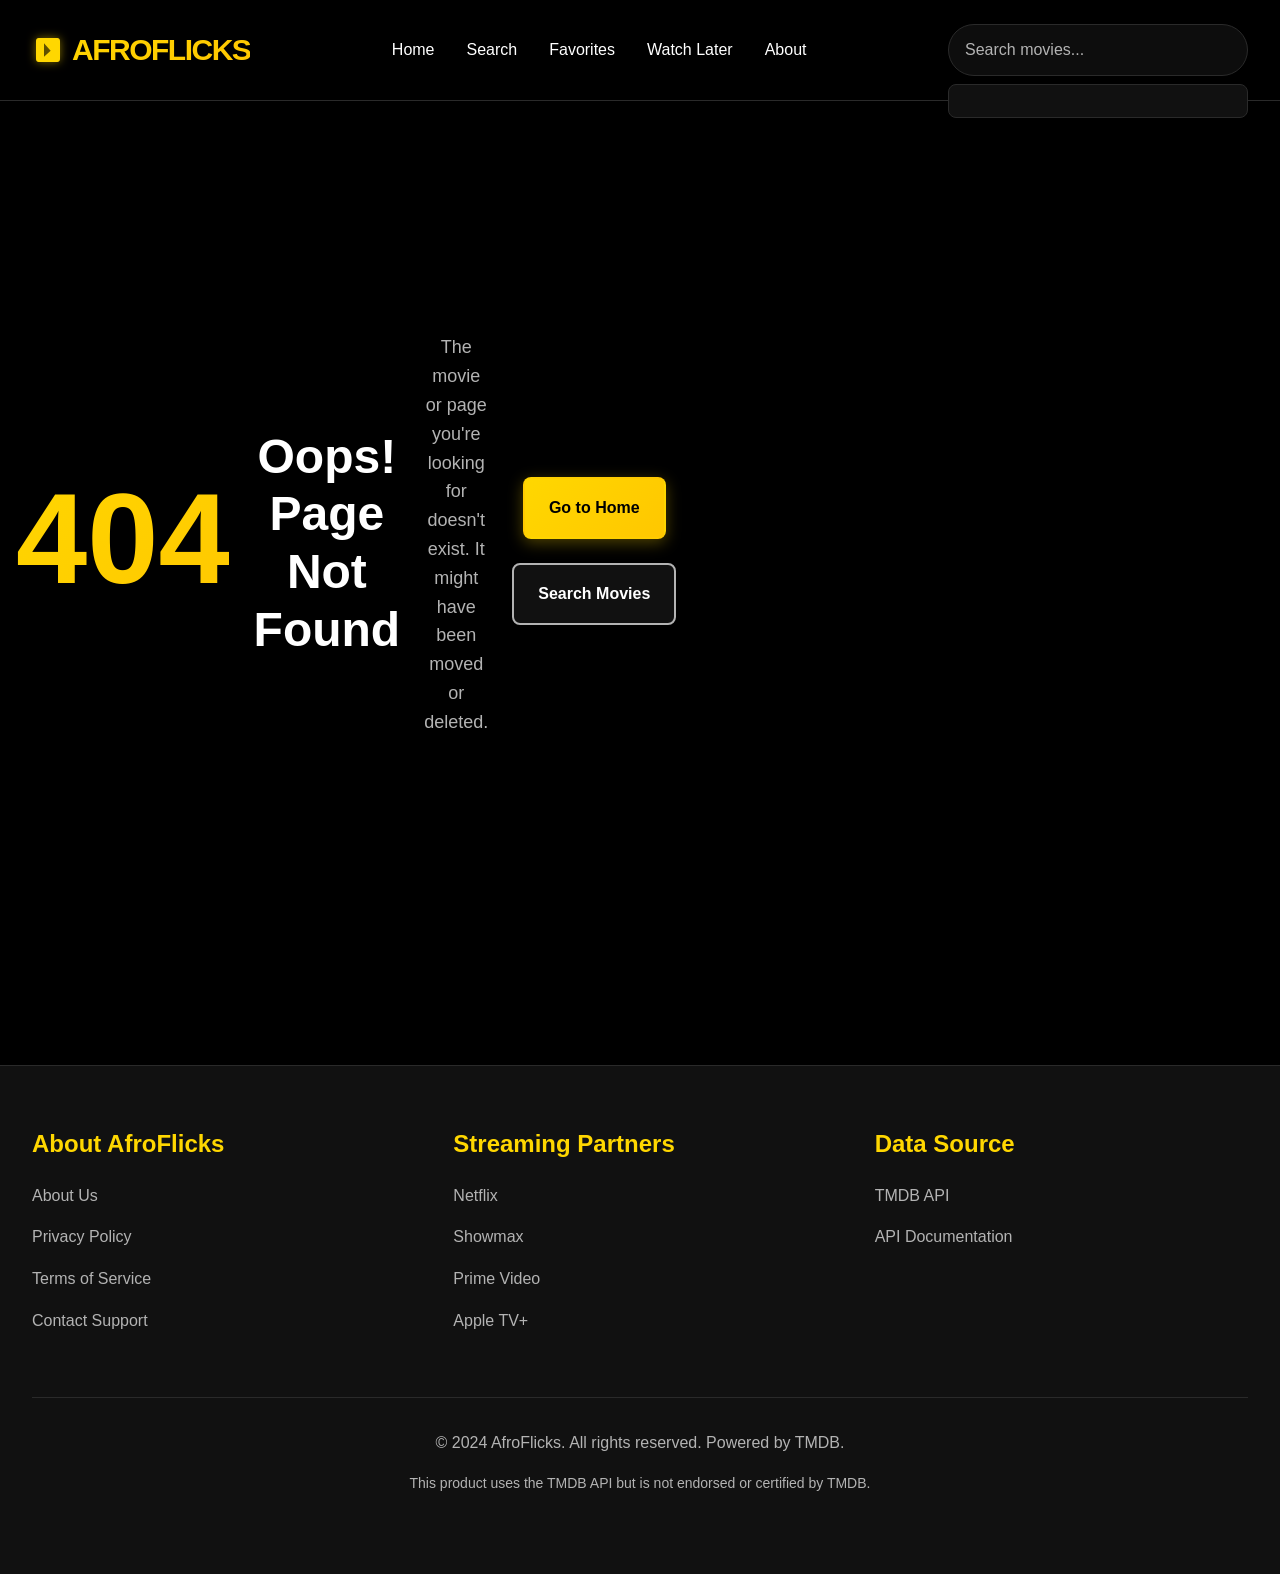
<file: movie.html>
<!DOCTYPE html>
<html lang="en">
<head>
  <meta charset="UTF-8">
  <meta name="viewport" content="width=device-width, initial-scale=1.0">
  <meta name="description" content="Movie Details - AfroFlicks">
  <meta property="og:title" content="Movie Details">
  <meta property="og:type" content="video.movie">
  <meta name="twitter:card" content="summary_large_image">
  <link rel="canonical" href="https://afroflicks.com/movie.html">
  <link rel="stylesheet" href="/assets/css/style.css">
  <title>Movie Details - AfroFlicks</title>
</head>
<body>
  <!-- Header -->
  <header role="banner">
    <div class="container">
      <div class="header-container">
        <a href="index.html" class="logo" aria-label="AfroFlicks home">
          <svg viewBox="0 0 24 24" fill="currentColor" xmlns="http://www.w3.org/2000/svg">
            <path d="M19 3H5c-1.1 0-2 .9-2 2v14c0 1.1.9 2 2 2h14c1.1 0 2-.9 2-2V5c0-1.1-.9-2-2-2zm-5 9.5L9 17V7l5 5.5z"/>
          </svg>
          <span>AFROFLICKS</span>
        </a>

        <nav role="navigation" aria-label="Main navigation">
          <a href="index.html" class="nav-link">Home</a>
          <a href="search.html" class="nav-link">Search</a>
          <a href="favorites.html" class="nav-link">Favorites</a>
          <a href="watchlater.html" class="nav-link">Watch Later</a>
          <a href="about.html" class="nav-link">About</a>
        </nav>

        <div class="search-bar">
          <input 
            type="text" 
            id="search-input" 
            placeholder="Search movies..." 
            aria-label="Search for movies"
            autocomplete="off"
          >
          <div id="search-results" aria-live="polite" aria-label="Search results"></div>
        </div>
      </div>
    </div>
  </header>

  <!-- Movie Header -->
  <section class="movie-header" id="movie-header-section">
    <div class="movie-backdrop" id="movie-backdrop"></div>
    <div class="container">
      <div class="movie-header-content" id="movie-header-content">
        <!-- Filled by JavaScript -->
      </div>
    </div>
  </section>

  <!-- Main Content -->
  <main role="main">
    <div class="container">
      <!-- Ad Banner -->
      <div style="margin-bottom: var(--spacing-2xl); min-height: 90px; background-color: var(--color-bg-surface); border: 1px solid var(--color-border); border-radius: 0.5rem; display: flex; align-items: center; justify-content: center; color: var(--color-text-secondary);">
        <p>Advertisement - Google AdSense Banner</p>
      </div>

      <!-- Tabs -->
      <div class="tabs" id="movie-tabs">
        <button class="tab active" data-tab="overview" aria-selected="true">Overview</button>
        <button class="tab" data-tab="cast" aria-selected="false">Cast</button>
        <button class="tab" data-tab="streaming" aria-selected="false">Streaming</button>
        <button class="tab" data-tab="similar" aria-selected="false">Similar Movies</button>
      </div>

      <!-- Tab Contents -->
      <div class="tab-content active" id="overview" role="tabpanel">
        <div id="overview-content"></div>
        
        <!-- Affiliate Section -->
        <section class="affiliate-section">
          <h3>Watch Now</h3>
          <p style="margin-bottom: var(--spacing-lg);">Support us by using our affiliate links to watch this movie:</p>
          <div style="display: flex; gap: var(--spacing-lg); flex-wrap: wrap;">
            <a href="https://www.nordvpn.com" target="_blank" rel="noopener" class="affiliate-button">
              <svg viewBox="0 0 24 24" fill="currentColor" width="20" height="20">
                <path d="M12 2C6.48 2 2 6.48 2 12s4.48 10 10 10 10-4.48 10-10S17.52 2 12 2zm0 18c-4.41 0-8-3.59-8-8s3.59-8 8-8 8 3.59 8 8-3.59 8-8 8zm0-14c-3.31 0-6 2.69-6 6s2.69 6 6 6 6-2.69 6-6-2.69-6-6-6z"/>
              </svg>
              Unlock Global Streaming (NordVPN)
            </a>
            <a href="https://www.showmax.com" target="_blank" rel="noopener" class="affiliate-button">
              <svg viewBox="0 0 24 24" fill="currentColor" width="20" height="20">
                <path d="M19 13h-6v6h-2v-6H5v-2h6V5h2v6h6v2z"/>
              </svg>
              Watch on Showmax
            </a>
            <a href="https://www.amazon.com/Prime-Video/" target="_blank" rel="noopener" class="affiliate-button">
              <svg viewBox="0 0 24 24" fill="currentColor" width="20" height="20">
                <path d="M12 2C6.48 2 2 6.48 2 12s4.48 10 10 10 10-4.48 10-10S17.52 2 12 2zm-2 15l-5-5 1.41-1.41L10 14.17l7.59-7.59L19 8l-9 9z"/>
              </svg>
              Watch on Prime Video
            </a>
          </div>
        </section>
      </div>

      <div class="tab-content" id="cast" role="tabpanel">
        <div id="cast-content"></div>
      </div>

      <div class="tab-content" id="streaming" role="tabpanel">
        <div id="streaming-content"></div>
      </div>

      <div class="tab-content" id="similar" role="tabpanel">
        <div id="similar-content"></div>
      </div>

      <!-- Ad Banner -->
      <div style="margin: var(--spacing-2xl) 0; min-height: 90px; background-color: var(--color-bg-surface); border: 1px solid var(--color-border); border-radius: 0.5rem; display: flex; align-items: center; justify-content: center; color: var(--color-text-secondary);">
        <p>Advertisement - In-Feed Banner</p>
      </div>
    </div>
  </main>

  <!-- Footer -->
  <footer role="contentinfo">
    <div class="container">
      <div class="footer-content">
        <div class="footer-section">
          <h4>About AfroFlicks</h4>
          <ul>
            <li><a href="about.html">About Us</a></li>
            <li><a href="privacy.html">Privacy Policy</a></li>
            <li><a href="/privacy.html">Terms of Service</a></li>
            <li><a href="mailto:support@afroflicks.com">Contact Support</a></li>
          </ul>
        </div>
        <div class="footer-section">
          <h4>Streaming Partners</h4>
          <ul>
            <li><a href="https://www.netflix.com" target="_blank" rel="noopener">Netflix</a></li>
            <li><a href="https://www.showmax.com" target="_blank" rel="noopener">Showmax</a></li>
            <li><a href="https://www.amazon.com/Prime-Video/" target="_blank" rel="noopener">Prime Video</a></li>
            <li><a href="https://www.apple.com/apple-tv-plus/" target="_blank" rel="noopener">Apple TV+</a></li>
          </ul>
        </div>
        <div class="footer-section">
          <h4>Data Source</h4>
          <ul>
            <li><a href="https://www.themoviedb.org/" target="_blank" rel="noopener">TMDB API</a></li>
            <li><a href="https://www.themoviedb.org/settings/api" target="_blank" rel="noopener">API Documentation</a></li>
          </ul>
        </div>
      </div>
      <div class="footer-bottom">
        <p>&copy; 2024 AfroFlicks. All rights reserved. Powered by TMDB.</p>
        <p style="font-size: 0.875rem;">This product uses the TMDB API but is not endorsed or certified by TMDB.</p>
      </div>
    </div>
  </footer>

  <script src="assets/js/config.js"></script>
  <script src="assets/js/app.js"></script>
  <script src="assets/js/movie.js"></script>
</body>
</html>
</file>
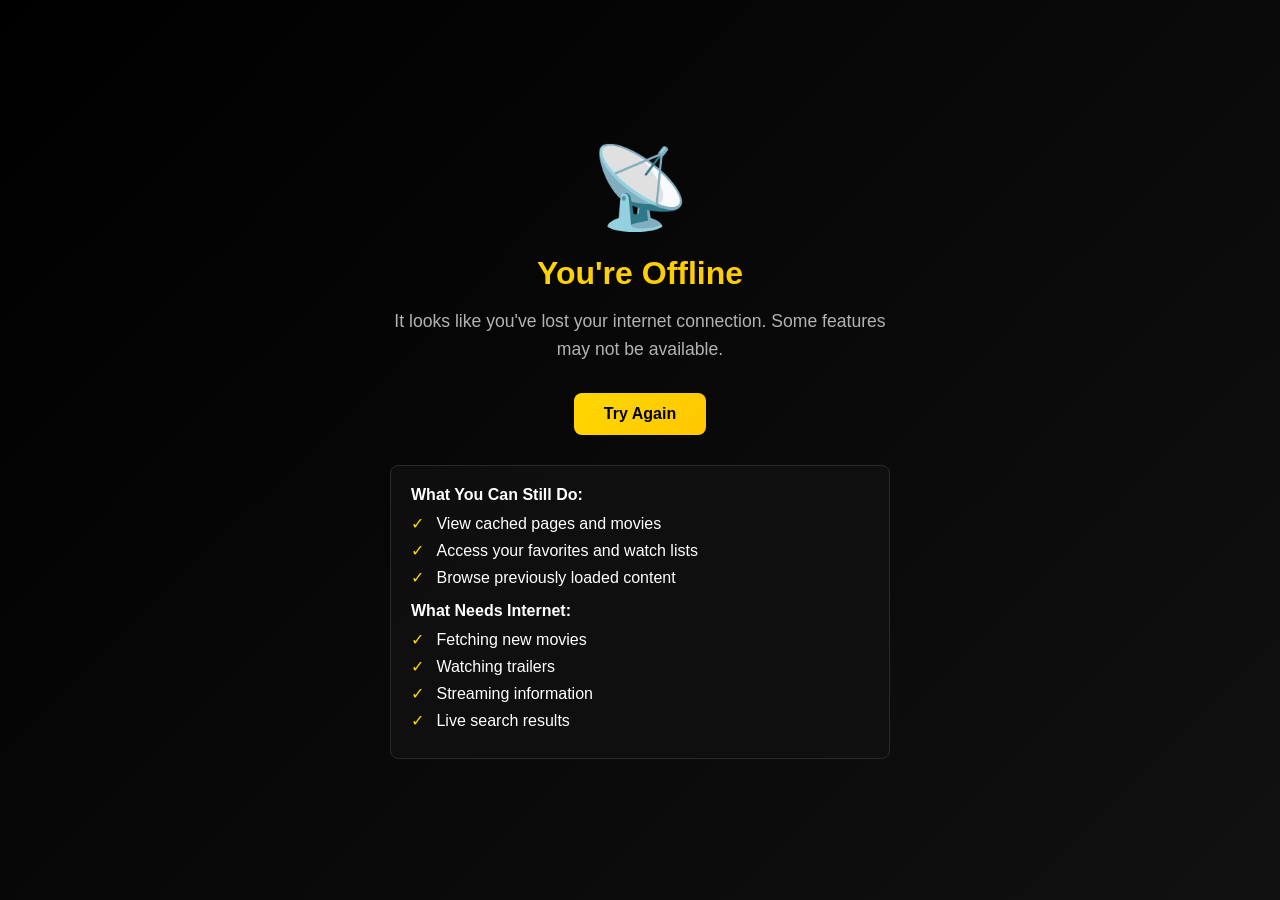
<file: offline.html>
<!DOCTYPE html>
<html lang="en">
<head>
  <meta charset="UTF-8">
  <meta name="viewport" content="width=device-width, initial-scale=1.0">
  <title>Offline - AfroFlicks</title>
  <style>
    * {
      margin: 0;
      padding: 0;
      box-sizing: border-box;
    }

    body {
      font-family: -apple-system, BlinkMacSystemFont, 'Segoe UI', Roboto, Oxygen, Ubuntu, Cantarell, sans-serif;
      background: linear-gradient(135deg, #000000 0%, #111111 100%);
      color: #FFFFFF;
      display: flex;
      align-items: center;
      justify-content: center;
      min-height: 100vh;
      padding: 20px;
    }

    .offline-container {
      text-align: center;
      max-width: 500px;
    }

    .offline-icon {
      font-size: 80px;
      margin-bottom: 20px;
    }

    h1 {
      font-size: 2rem;
      margin-bottom: 15px;
      background: linear-gradient(135deg, #FFD700 0%, #FFC700 100%);
      -webkit-background-clip: text;
      -webkit-text-fill-color: transparent;
      background-clip: text;
    }

    p {
      font-size: 1.1rem;
      color: #B3B3B3;
      margin-bottom: 30px;
      line-height: 1.6;
    }

    .btn {
      display: inline-block;
      padding: 12px 30px;
      background: linear-gradient(135deg, #FFD700 0%, #FFC700 100%);
      color: #000000;
      text-decoration: none;
      border-radius: 8px;
      font-weight: 600;
      transition: transform 300ms ease;
      border: none;
      cursor: pointer;
      font-size: 1rem;
    }

    .btn:hover {
      transform: translateY(-2px);
    }

    .offline-details {
      background-color: rgba(17, 17, 17, 0.8);
      border: 1px solid #2A2A2A;
      border-radius: 8px;
      padding: 20px;
      margin-top: 30px;
      text-align: left;
    }

    .offline-details h3 {
      margin-bottom: 10px;
      font-size: 1rem;
    }

    .offline-details p {
      font-size: 0.95rem;
      margin-bottom: 10px;
    }

    .offline-details ul {
      list-style: none;
      padding-left: 0;
    }

    .offline-details li {
      margin-bottom: 8px;
    }

    .offline-details li:before {
      content: "✓ ";
      color: #FFD700;
      margin-right: 8px;
    }
  </style>
</head>
<body>
  <div class="offline-container">
    <div class="offline-icon">📡</div>
    <h1>You're Offline</h1>
    <p>It looks like you've lost your internet connection. Some features may not be available.</p>
    
    <button class="btn" onclick="location.reload();">Try Again</button>

    <div class="offline-details">
      <h3>What You Can Still Do:</h3>
      <ul>
        <li>View cached pages and movies</li>
        <li>Access your favorites and watch lists</li>
        <li>Browse previously loaded content</li>
      </ul>
      
      <h3 style="margin-top: 15px;">What Needs Internet:</h3>
      <ul>
        <li>Fetching new movies</li>
        <li>Watching trailers</li>
        <li>Streaming information</li>
        <li>Live search results</li>
      </ul>
    </div>
  </div>
</body>
</html>
</file>
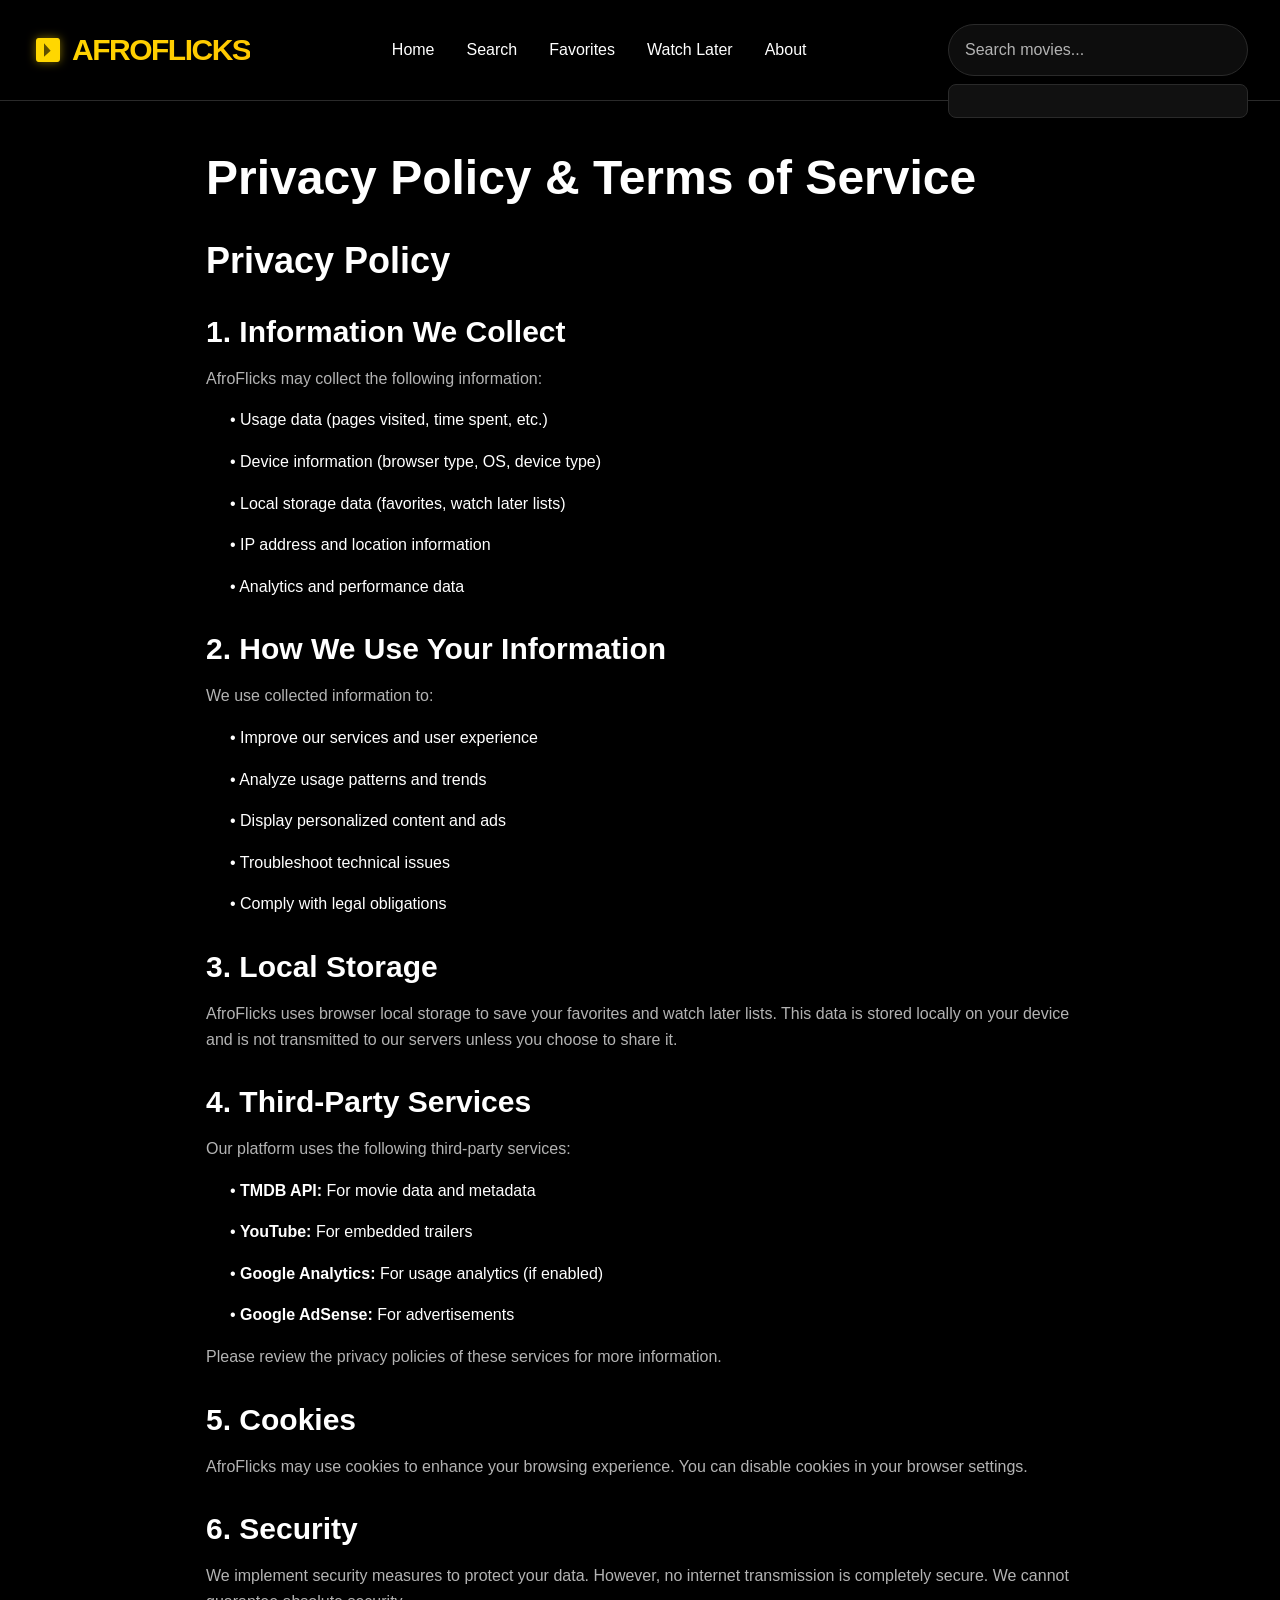
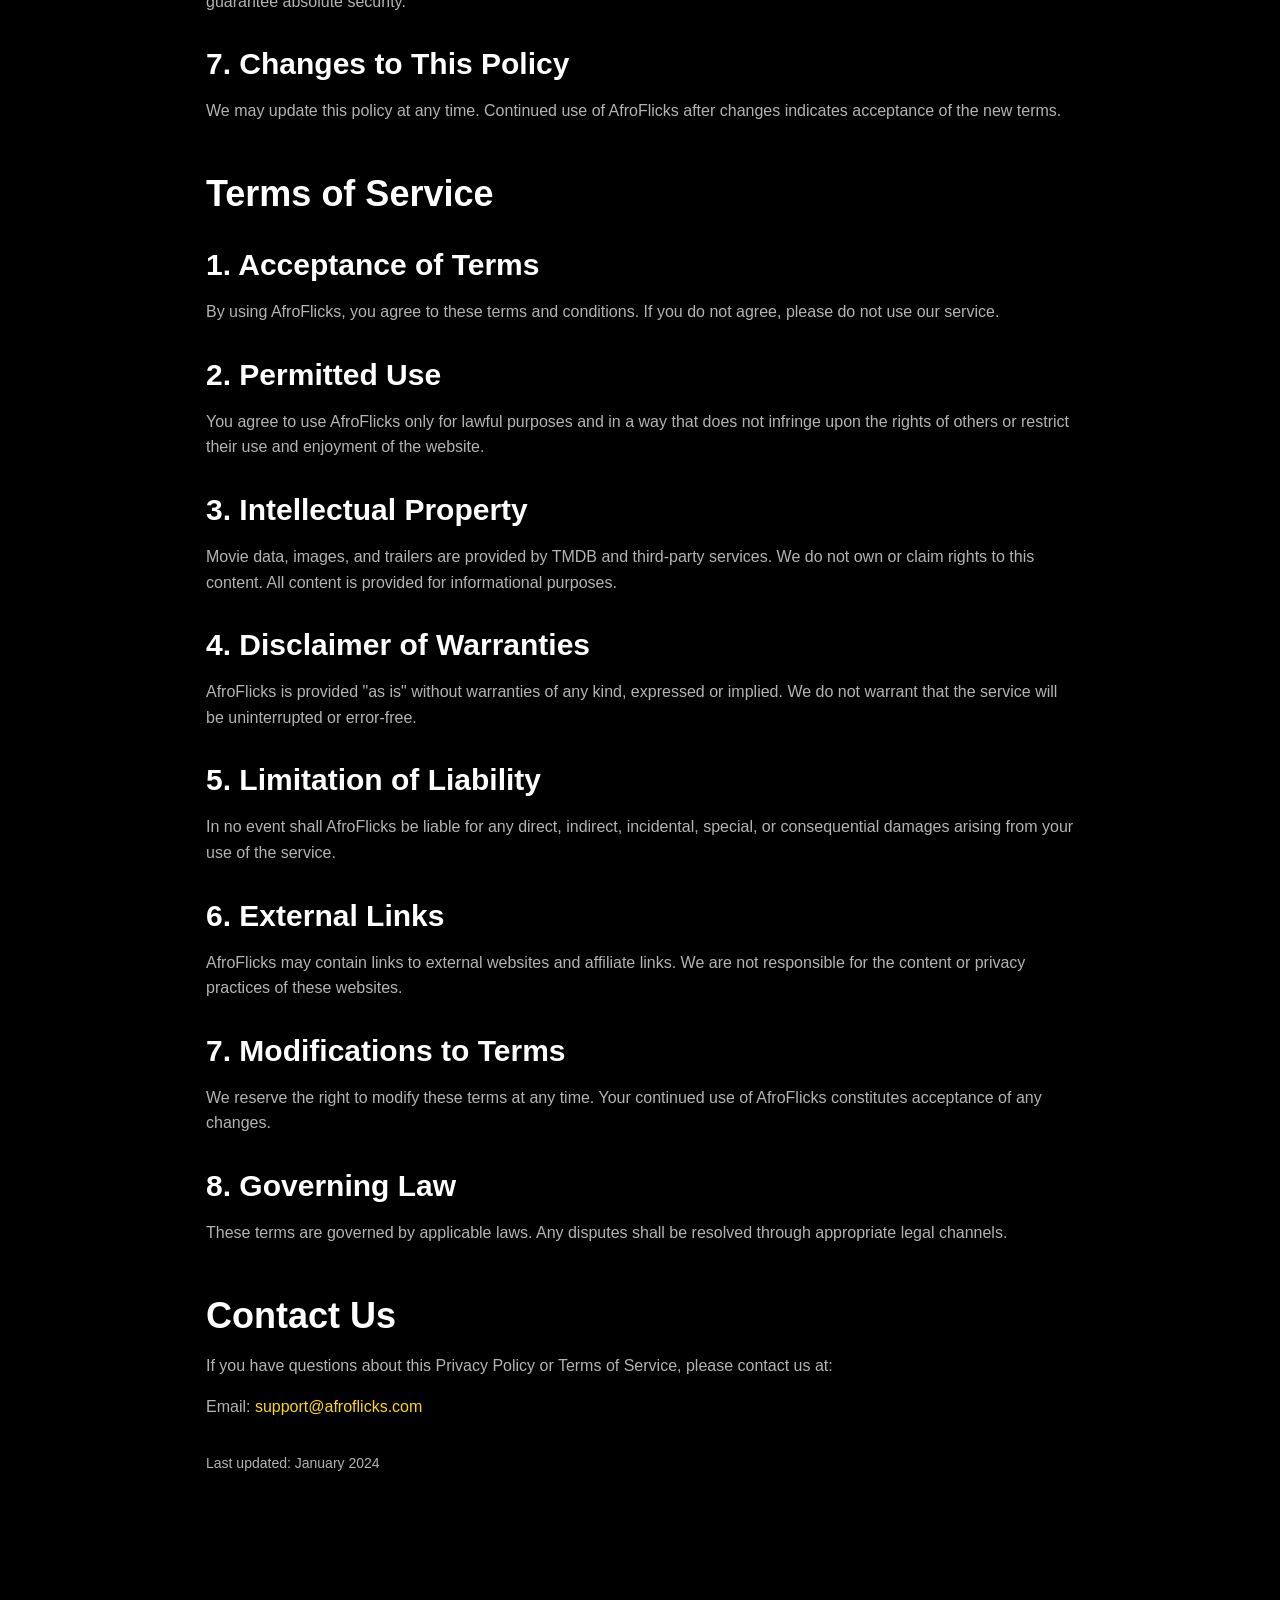
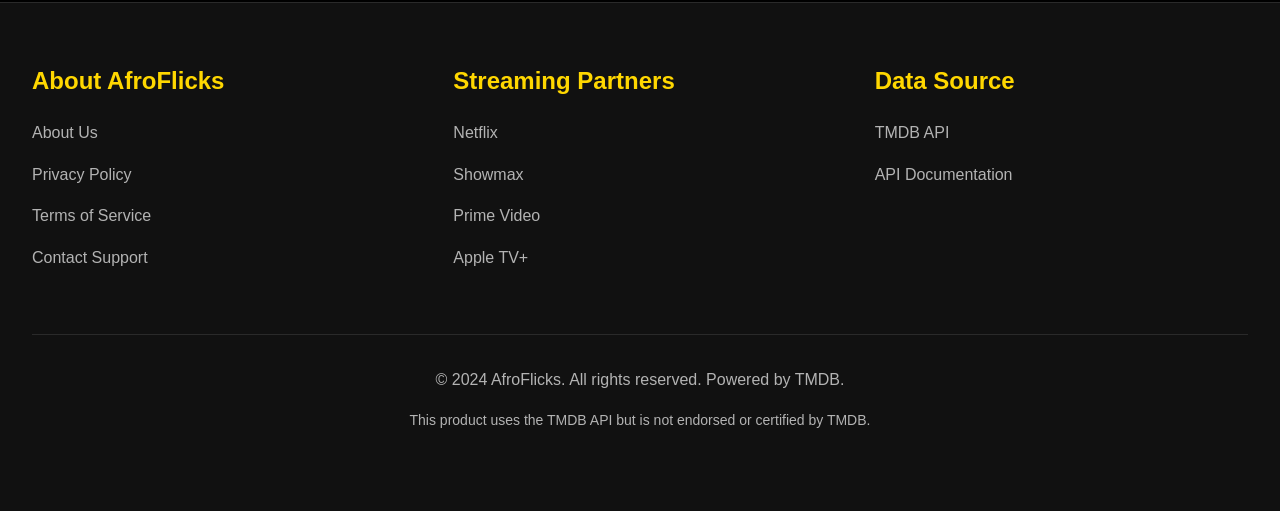
<file: privacy.html>
<!DOCTYPE html>
<html lang="en">
<head>
  <meta charset="UTF-8">
  <meta name="viewport" content="width=device-width, initial-scale=1.0">
  <meta name="description" content="Privacy Policy - AfroFlicks">
  <link rel="canonical" href="https://afroflicks.com/privacy.html">
  <link rel="stylesheet" href="/assets/css/style.css">
  <title>Privacy Policy & Terms - AfroFlicks</title>
</head>
<body>
  <!-- Header -->
  <header role="banner">
    <div class="container">
      <div class="header-container">
        <a href="index.html" class="logo" aria-label="AfroFlicks home">
          <svg viewBox="0 0 24 24" fill="currentColor" xmlns="http://www.w3.org/2000/svg">
            <path d="M19 3H5c-1.1 0-2 .9-2 2v14c0 1.1.9 2 2 2h14c1.1 0 2-.9 2-2V5c0-1.1-.9-2-2-2zm-5 9.5L9 17V7l5 5.5z"/>
          </svg>
          <span>AFROFLICKS</span>
        </a>

        <nav role="navigation" aria-label="Main navigation">
          <a href="index.html" class="nav-link">Home</a>
          <a href="search.html" class="nav-link">Search</a>
          <a href="favorites.html" class="nav-link">Favorites</a>
          <a href="watchlater.html" class="nav-link">Watch Later</a>
          <a href="about.html" class="nav-link">About</a>
        </nav>

        <div class="search-bar">
          <input 
            type="text" 
            id="search-input" 
            placeholder="Search movies..." 
            aria-label="Search for movies"
            autocomplete="off"
          >
          <div id="search-results" aria-live="polite" aria-label="Search results"></div>
        </div>
      </div>
    </div>
  </header>

  <!-- Main Content -->
  <main role="main">
    <div class="container" style="padding-top: var(--spacing-2xl); padding-bottom: var(--spacing-2xl); max-width: 900px;">
      <h1 style="margin-bottom: var(--spacing-xl);">Privacy Policy & Terms of Service</h1>

      <section style="margin-bottom: var(--spacing-2xl);">
        <h2>Privacy Policy</h2>
        
        <h3 style="margin-top: var(--spacing-xl); margin-bottom: var(--spacing-md);">1. Information We Collect</h3>
        <p>
          AfroFlicks may collect the following information:
        </p>
        <ul style="list-style: none; padding-left: var(--spacing-lg);">
          <li style="margin-bottom: var(--spacing-md);">• Usage data (pages visited, time spent, etc.)</li>
          <li style="margin-bottom: var(--spacing-md);">• Device information (browser type, OS, device type)</li>
          <li style="margin-bottom: var(--spacing-md);">• Local storage data (favorites, watch later lists)</li>
          <li style="margin-bottom: var(--spacing-md);">• IP address and location information</li>
          <li style="margin-bottom: var(--spacing-md);">• Analytics and performance data</li>
        </ul>

        <h3 style="margin-top: var(--spacing-xl); margin-bottom: var(--spacing-md);">2. How We Use Your Information</h3>
        <p>
          We use collected information to:
        </p>
        <ul style="list-style: none; padding-left: var(--spacing-lg);">
          <li style="margin-bottom: var(--spacing-md);">• Improve our services and user experience</li>
          <li style="margin-bottom: var(--spacing-md);">• Analyze usage patterns and trends</li>
          <li style="margin-bottom: var(--spacing-md);">• Display personalized content and ads</li>
          <li style="margin-bottom: var(--spacing-md);">• Troubleshoot technical issues</li>
          <li style="margin-bottom: var(--spacing-md);">• Comply with legal obligations</li>
        </ul>

        <h3 style="margin-top: var(--spacing-xl); margin-bottom: var(--spacing-md);">3. Local Storage</h3>
        <p>
          AfroFlicks uses browser local storage to save your favorites and watch later lists. 
          This data is stored locally on your device and is not transmitted to our servers unless you choose to share it.
        </p>

        <h3 style="margin-top: var(--spacing-xl); margin-bottom: var(--spacing-md);">4. Third-Party Services</h3>
        <p>
          Our platform uses the following third-party services:
        </p>
        <ul style="list-style: none; padding-left: var(--spacing-lg);">
          <li style="margin-bottom: var(--spacing-md);">• <strong>TMDB API:</strong> For movie data and metadata</li>
          <li style="margin-bottom: var(--spacing-md);">• <strong>YouTube:</strong> For embedded trailers</li>
          <li style="margin-bottom: var(--spacing-md);">• <strong>Google Analytics:</strong> For usage analytics (if enabled)</li>
          <li style="margin-bottom: var(--spacing-md);">• <strong>Google AdSense:</strong> For advertisements</li>
        </ul>
        <p>
          Please review the privacy policies of these services for more information.
        </p>

        <h3 style="margin-top: var(--spacing-xl); margin-bottom: var(--spacing-md);">5. Cookies</h3>
        <p>
          AfroFlicks may use cookies to enhance your browsing experience. 
          You can disable cookies in your browser settings.
        </p>

        <h3 style="margin-top: var(--spacing-xl); margin-bottom: var(--spacing-md);">6. Security</h3>
        <p>
          We implement security measures to protect your data. However, no internet transmission is completely secure. 
          We cannot guarantee absolute security.
        </p>

        <h3 style="margin-top: var(--spacing-xl); margin-bottom: var(--spacing-md);">7. Changes to This Policy</h3>
        <p>
          We may update this policy at any time. Continued use of AfroFlicks after changes indicates acceptance of the new terms.
        </p>
      </section>

      <section style="margin-bottom: var(--spacing-2xl);">
        <h2>Terms of Service</h2>

        <h3 style="margin-top: var(--spacing-xl); margin-bottom: var(--spacing-md);">1. Acceptance of Terms</h3>
        <p>
          By using AfroFlicks, you agree to these terms and conditions. If you do not agree, please do not use our service.
        </p>

        <h3 style="margin-top: var(--spacing-xl); margin-bottom: var(--spacing-md);">2. Permitted Use</h3>
        <p>
          You agree to use AfroFlicks only for lawful purposes and in a way that does not infringe upon the rights of others 
          or restrict their use and enjoyment of the website.
        </p>

        <h3 style="margin-top: var(--spacing-xl); margin-bottom: var(--spacing-md);">3. Intellectual Property</h3>
        <p>
          Movie data, images, and trailers are provided by TMDB and third-party services. 
          We do not own or claim rights to this content. All content is provided for informational purposes.
        </p>

        <h3 style="margin-top: var(--spacing-xl); margin-bottom: var(--spacing-md);">4. Disclaimer of Warranties</h3>
        <p>
          AfroFlicks is provided "as is" without warranties of any kind, expressed or implied. 
          We do not warrant that the service will be uninterrupted or error-free.
        </p>

        <h3 style="margin-top: var(--spacing-xl); margin-bottom: var(--spacing-md);">5. Limitation of Liability</h3>
        <p>
          In no event shall AfroFlicks be liable for any direct, indirect, incidental, special, or consequential damages 
          arising from your use of the service.
        </p>

        <h3 style="margin-top: var(--spacing-xl); margin-bottom: var(--spacing-md);">6. External Links</h3>
        <p>
          AfroFlicks may contain links to external websites and affiliate links. We are not responsible for the content 
          or privacy practices of these websites.
        </p>

        <h3 style="margin-top: var(--spacing-xl); margin-bottom: var(--spacing-md);">7. Modifications to Terms</h3>
        <p>
          We reserve the right to modify these terms at any time. Your continued use of AfroFlicks constitutes acceptance 
          of any changes.
        </p>

        <h3 style="margin-top: var(--spacing-xl); margin-bottom: var(--spacing-md);">8. Governing Law</h3>
        <p>
          These terms are governed by applicable laws. Any disputes shall be resolved through appropriate legal channels.
        </p>
      </section>

      <section>
        <h2>Contact Us</h2>
        <p>
          If you have questions about this Privacy Policy or Terms of Service, please contact us at:
        </p>
        <p>
          Email: <a href="mailto:support@afroflicks.com">support@afroflicks.com</a>
        </p>
        <p style="margin-top: var(--spacing-xl); color: var(--color-text-secondary); font-size: var(--font-size-small);">
          Last updated: January 2024
        </p>
      </section>
    </div>
  </main>

  <!-- Footer -->
  <footer role="contentinfo">
    <div class="container">
      <div class="footer-content">
        <div class="footer-section">
          <h4>About AfroFlicks</h4>
          <ul>
            <li><a href="about.html">About Us</a></li>
            <li><a href="privacy.html">Privacy Policy</a></li>
            <li><a href="/privacy.html">Terms of Service</a></li>
            <li><a href="mailto:support@afroflicks.com">Contact Support</a></li>
          </ul>
        </div>
        <div class="footer-section">
          <h4>Streaming Partners</h4>
          <ul>
            <li><a href="https://www.netflix.com" target="_blank" rel="noopener">Netflix</a></li>
            <li><a href="https://www.showmax.com" target="_blank" rel="noopener">Showmax</a></li>
            <li><a href="https://www.amazon.com/Prime-Video/" target="_blank" rel="noopener">Prime Video</a></li>
            <li><a href="https://www.apple.com/apple-tv-plus/" target="_blank" rel="noopener">Apple TV+</a></li>
          </ul>
        </div>
        <div class="footer-section">
          <h4>Data Source</h4>
          <ul>
            <li><a href="https://www.themoviedb.org/" target="_blank" rel="noopener">TMDB API</a></li>
            <li><a href="https://www.themoviedb.org/settings/api" target="_blank" rel="noopener">API Documentation</a></li>
          </ul>
        </div>
      </div>
      <div class="footer-bottom">
        <p>&copy; 2024 AfroFlicks. All rights reserved. Powered by TMDB.</p>
        <p style="font-size: 0.875rem;">This product uses the TMDB API but is not endorsed or certified by TMDB.</p>
      </div>
    </div>
  </footer>

  <script src="assets/js/config.js"></script>
  <script src="assets/js/app.js"></script>
</body>
</html>
</file>
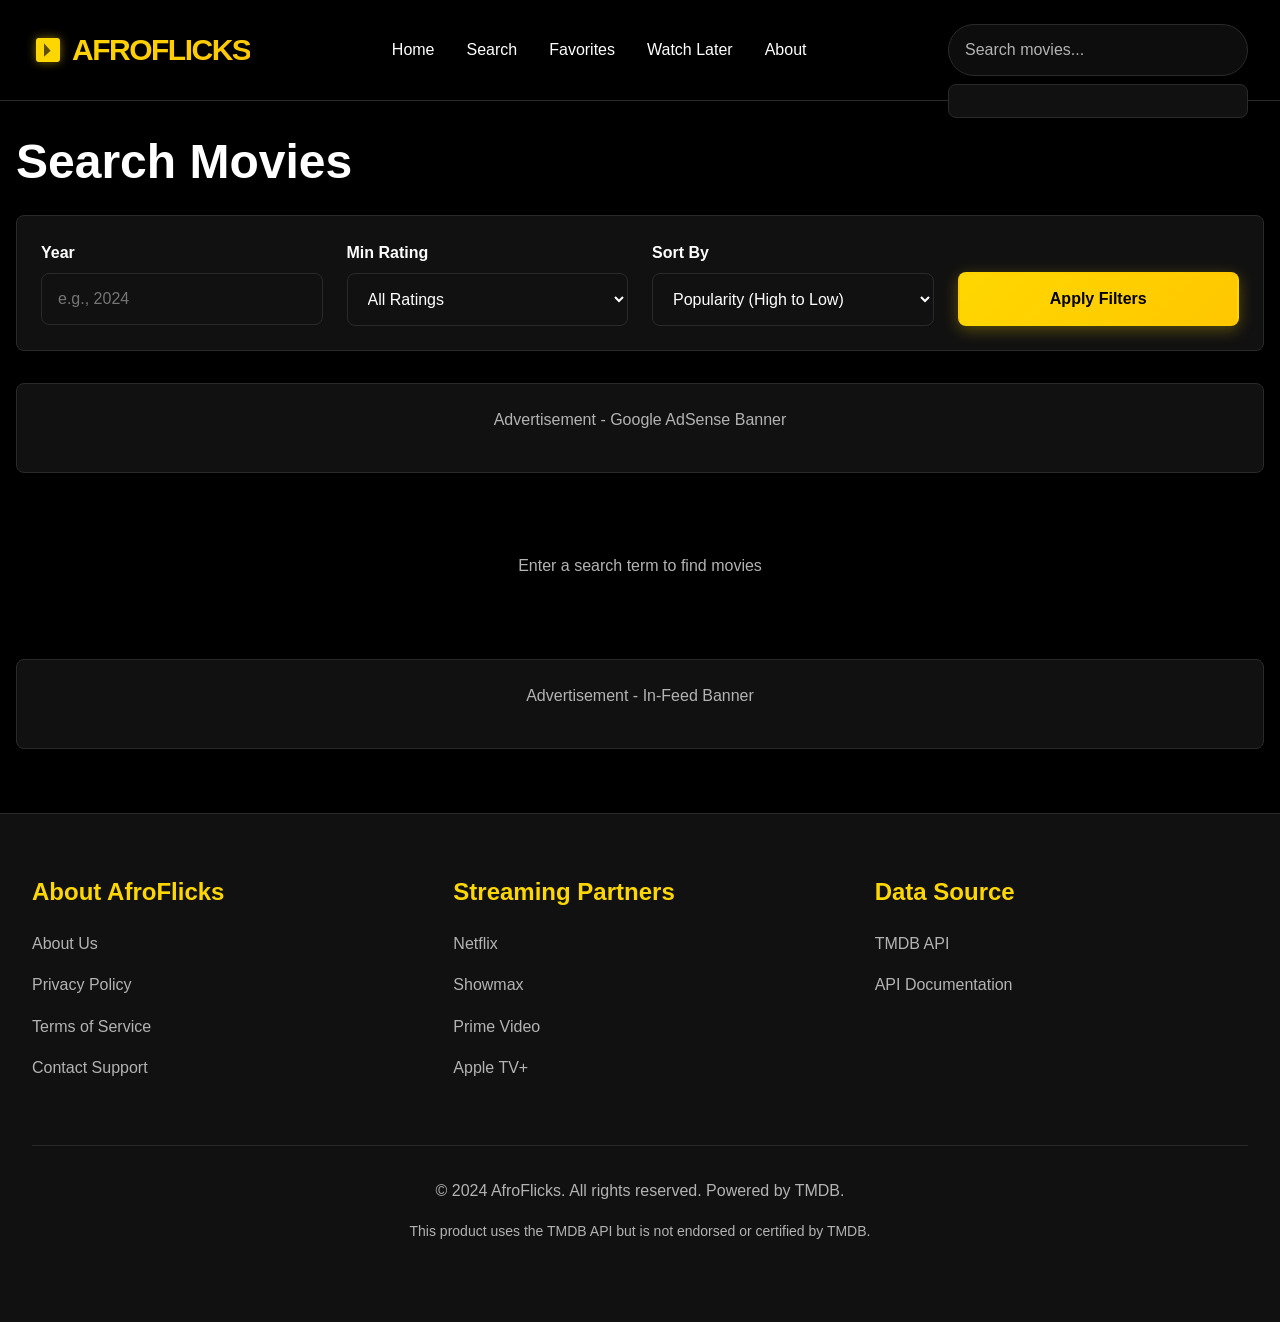
<file: search.html>
<!DOCTYPE html>
<html lang="en">
<head>
  <meta charset="UTF-8">
  <meta name="viewport" content="width=device-width, initial-scale=1.0">
  <meta name="description" content="Search movies on AfroFlicks - Africa's Movies, One Click Away">
  <meta name="robots" content="index, follow">
  <link rel="canonical" href="https://afroflicks.com/search.html">
  <link rel="stylesheet" href="/assets/css/style.css">
  <title>Search Movies - AfroFlicks</title>
</head>
<body>
  <!-- Header -->
  <header role="banner">
    <div class="container">
      <div class="header-container">
        <a href="index.html" class="logo" aria-label="AfroFlicks home">
          <svg viewBox="0 0 24 24" fill="currentColor" xmlns="http://www.w3.org/2000/svg">
            <path d="M19 3H5c-1.1 0-2 .9-2 2v14c0 1.1.9 2 2 2h14c1.1 0 2-.9 2-2V5c0-1.1-.9-2-2-2zm-5 9.5L9 17V7l5 5.5z"/>
          </svg>
          <span>AFROFLICKS</span>
        </a>

        <nav role="navigation" aria-label="Main navigation">
          <a href="index.html" class="nav-link">Home</a>
          <a href="search.html" class="nav-link">Search</a>
          <a href="favorites.html" class="nav-link">Favorites</a>
          <a href="watchlater.html" class="nav-link">Watch Later</a>
          <a href="about.html" class="nav-link">About</a>
        </nav>

        <div class="search-bar">
          <input 
            type="text" 
            id="search-input" 
            placeholder="Search movies..." 
            aria-label="Search for movies"
            autocomplete="off"
          >
          <div id="search-results" aria-live="polite" aria-label="Search results"></div>
        </div>
      </div>
    </div>
  </header>

  <!-- Main Content -->
  <main role="main">
    <div class="container" style="padding-top: var(--spacing-xl);">
      <h1 style="margin-bottom: var(--spacing-lg);">Search Movies</h1>

      <!-- Filters -->
      <div style="display: grid; grid-template-columns: repeat(auto-fit, minmax(200px, 1fr)); gap: var(--spacing-lg); margin-bottom: var(--spacing-xl); background-color: var(--color-bg-surface); padding: var(--spacing-lg); border-radius: 0.5rem; border: 1px solid var(--color-border);">
        <div>
          <label for="filter-year" style="display: block; margin-bottom: var(--spacing-sm); font-weight: 600;">Year</label>
          <input type="number" id="filter-year" placeholder="e.g., 2024" min="1900" max="2100">
        </div>
        <div>
          <label for="filter-rating" style="display: block; margin-bottom: var(--spacing-sm); font-weight: 600;">Min Rating</label>
          <select id="filter-rating">
            <option value="">All Ratings</option>
            <option value="9">9.0+</option>
            <option value="8">8.0+</option>
            <option value="7">7.0+</option>
            <option value="6">6.0+</option>
            <option value="5">5.0+</option>
          </select>
        </div>
        <div>
          <label for="sort-by" style="display: block; margin-bottom: var(--spacing-sm); font-weight: 600;">Sort By</label>
          <select id="sort-by">
            <option value="popularity.desc">Popularity (High to Low)</option>
            <option value="popularity.asc">Popularity (Low to High)</option>
            <option value="vote_average.desc">Rating (High to Low)</option>
            <option value="vote_average.asc">Rating (Low to High)</option>
            <option value="release_date.desc">Release Date (Newest)</option>
            <option value="release_date.asc">Release Date (Oldest)</option>
          </select>
        </div>
        <div style="display: flex; align-items: flex-end;">
          <button class="btn btn-primary" id="apply-filters" style="width: 100%;">Apply Filters</button>
        </div>
      </div>

      <!-- Ad Banner -->
      <div style="margin-bottom: var(--spacing-2xl); min-height: 90px; background-color: var(--color-bg-surface); border: 1px solid var(--color-border); border-radius: 0.5rem; display: flex; align-items: center; justify-content: center; color: var(--color-text-secondary);">
        <p>Advertisement - Google AdSense Banner</p>
      </div>

      <!-- Search Results -->
      <div id="search-results-container"></div>

      <!-- Infinite Scroll Sentinel -->
      <div id="infinite-scroll-sentinel"></div>

      <!-- Ad Banner -->
      <div style="margin-top: var(--spacing-2xl); min-height: 90px; background-color: var(--color-bg-surface); border: 1px solid var(--color-border); border-radius: 0.5rem; display: flex; align-items: center; justify-content: center; color: var(--color-text-secondary);">
        <p>Advertisement - In-Feed Banner</p>
      </div>
    </div>
  </main>

  <!-- Footer -->
  <footer role="contentinfo">
    <div class="container">
      <div class="footer-content">
        <div class="footer-section">
          <h4>About AfroFlicks</h4>
          <ul>
            <li><a href="about.html">About Us</a></li>
            <li><a href="privacy.html">Privacy Policy</a></li>
            <li><a href="/privacy.html">Terms of Service</a></li>
            <li><a href="mailto:support@afroflicks.com">Contact Support</a></li>
          </ul>
        </div>
        <div class="footer-section">
          <h4>Streaming Partners</h4>
          <ul>
            <li><a href="https://www.netflix.com" target="_blank" rel="noopener">Netflix</a></li>
            <li><a href="https://www.showmax.com" target="_blank" rel="noopener">Showmax</a></li>
            <li><a href="https://www.amazon.com/Prime-Video/" target="_blank" rel="noopener">Prime Video</a></li>
            <li><a href="https://www.apple.com/apple-tv-plus/" target="_blank" rel="noopener">Apple TV+</a></li>
          </ul>
        </div>
        <div class="footer-section">
          <h4>Data Source</h4>
          <ul>
            <li><a href="https://www.themoviedb.org/" target="_blank" rel="noopener">TMDB API</a></li>
            <li><a href="https://www.themoviedb.org/settings/api" target="_blank" rel="noopener">API Documentation</a></li>
          </ul>
        </div>
      </div>
      <div class="footer-bottom">
        <p>&copy; 2024 AfroFlicks. All rights reserved. Powered by TMDB.</p>
        <p style="font-size: 0.875rem;">This product uses the TMDB API but is not endorsed or certified by TMDB.</p>
      </div>
    </div>
  </footer>

  <script src="assets/js/config.js"></script>
  <script src="assets/js/app.js"></script>
  <script src="assets/js/search.js"></script>
</body>
</html>
</file>
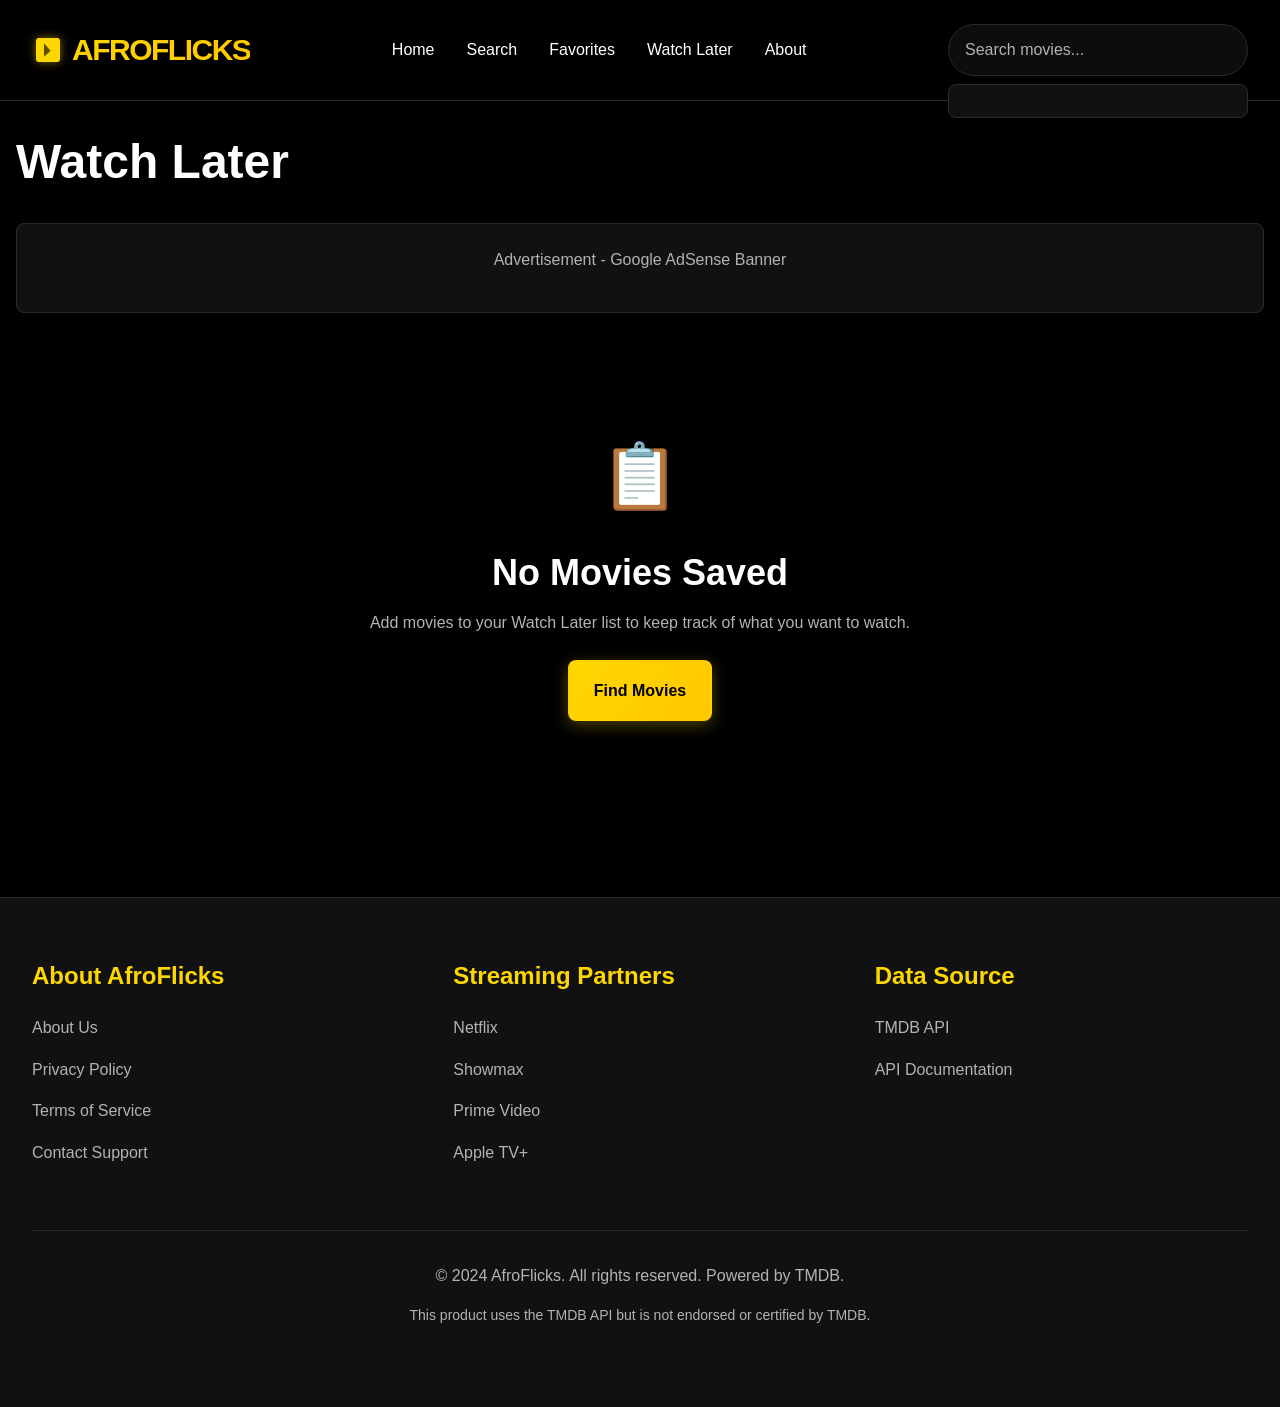
<file: watchlater.html>
<!DOCTYPE html>
<html lang="en">
<head>
  <meta charset="UTF-8">
  <meta name="viewport" content="width=device-width, initial-scale=1.0">
  <meta name="description" content="Watch Later - Movies to watch later - AfroFlicks">
  <meta name="robots" content="noindex, nofollow">
  <link rel="canonical" href="https://afroflicks.com/watchlater.html">
  <link rel="stylesheet" href="/assets/css/style.css">
  <title>Watch Later - AfroFlicks</title>
</head>
<body>
  <!-- Header -->
  <header role="banner">
    <div class="container">
      <div class="header-container">
        <a href="index.html" class="logo" aria-label="AfroFlicks home">
          <svg viewBox="0 0 24 24" fill="currentColor" xmlns="http://www.w3.org/2000/svg">
            <path d="M19 3H5c-1.1 0-2 .9-2 2v14c0 1.1.9 2 2 2h14c1.1 0 2-.9 2-2V5c0-1.1-.9-2-2-2zm-5 9.5L9 17V7l5 5.5z"/>
          </svg>
          <span>AFROFLICKS</span>
        </a>

        <nav role="navigation" aria-label="Main navigation">
          <a href="index.html" class="nav-link">Home</a>
          <a href="search.html" class="nav-link">Search</a>
          <a href="favorites.html" class="nav-link">Favorites</a>
          <a href="watchlater.html" class="nav-link">Watch Later</a>
          <a href="about.html" class="nav-link">About</a>
        </nav>

        <div class="search-bar">
          <input 
            type="text" 
            id="search-input" 
            placeholder="Search movies..." 
            aria-label="Search for movies"
            autocomplete="off"
          >
          <div id="search-results" aria-live="polite" aria-label="Search results"></div>
        </div>
      </div>
    </div>
  </header>

  <!-- Main Content -->
  <main role="main">
    <div class="container" style="padding-top: var(--spacing-xl); padding-bottom: var(--spacing-2xl);">
      <h1 style="margin-bottom: var(--spacing-xl);">Watch Later</h1>

      <!-- Ad Banner -->
      <div style="margin-bottom: var(--spacing-2xl); min-height: 90px; background-color: var(--color-bg-surface); border: 1px solid var(--color-border); border-radius: 0.5rem; display: flex; align-items: center; justify-content: center; color: var(--color-text-secondary);">
        <p>Advertisement - Google AdSense Banner</p>
      </div>

      <!-- Watch Later Grid -->
      <div class="movies-grid" id="watchlater-grid"></div>

      <!-- Empty State -->
      <div class="empty-state" id="empty-watchlater" style="display: none;">
        <div class="empty-state-icon">📋</div>
        <h2>No Movies Saved</h2>
        <p>Add movies to your Watch Later list to keep track of what you want to watch.</p>
        <a href="/search.html" class="btn btn-primary">Find Movies</a>
      </div>
    </div>
  </main>

  <!-- Footer -->
  <footer role="contentinfo">
    <div class="container">
      <div class="footer-content">
        <div class="footer-section">
          <h4>About AfroFlicks</h4>
          <ul>
            <li><a href="about.html">About Us</a></li>
            <li><a href="privacy.html">Privacy Policy</a></li>
            <li><a href="/privacy.html">Terms of Service</a></li>
            <li><a href="mailto:support@afroflicks.com">Contact Support</a></li>
          </ul>
        </div>
        <div class="footer-section">
          <h4>Streaming Partners</h4>
          <ul>
            <li><a href="https://www.netflix.com" target="_blank" rel="noopener">Netflix</a></li>
            <li><a href="https://www.showmax.com" target="_blank" rel="noopener">Showmax</a></li>
            <li><a href="https://www.amazon.com/Prime-Video/" target="_blank" rel="noopener">Prime Video</a></li>
            <li><a href="https://www.apple.com/apple-tv-plus/" target="_blank" rel="noopener">Apple TV+</a></li>
          </ul>
        </div>
        <div class="footer-section">
          <h4>Data Source</h4>
          <ul>
            <li><a href="https://www.themoviedb.org/" target="_blank" rel="noopener">TMDB API</a></li>
            <li><a href="https://www.themoviedb.org/settings/api" target="_blank" rel="noopener">API Documentation</a></li>
          </ul>
        </div>
      </div>
      <div class="footer-bottom">
        <p>&copy; 2024 AfroFlicks. All rights reserved. Powered by TMDB.</p>
        <p style="font-size: 0.875rem;">This product uses the TMDB API but is not endorsed or certified by TMDB.</p>
      </div>
    </div>
  </footer>

  <script src="assets/js/config.js"></script>
  <script src="assets/js/app.js"></script>
  <script src="assets/js/watchlater.js"></script>
</body>
</html>
</file>
<file: assets/css/style.css>
/**
 * AfroFlicks - Main Stylesheet
 * Premium streaming platform CSS
 */

:root {
  /* Colors */
  --color-bg-primary: #000000;
  --color-bg-surface: #111111;
  --color-accent-gold: #FFD700;
  --color-text-primary: #FFFFFF;
  --color-text-secondary: #B3B3B3;
  --color-success: #10B981;
  --color-error: #EF4444;
  --color-warning: #F59E0B;
  --color-border: #2A2A2A;

  /* Typography */
  --font-primary: 'Segoe UI', Tahoma, Geneva, Verdana, sans-serif;
  --font-size-h1: 3rem;
  --font-size-h2: 2.25rem;
  --font-size-h3: 1.875rem;
  --font-size-h4: 1.5rem;
  --font-size-h5: 1.25rem;
  --font-size-h6: 1rem;
  --font-size-body: 1rem;
  --font-size-small: 0.875rem;

  /* Spacing */
  --spacing-xs: 0.25rem;
  --spacing-sm: 0.5rem;
  --spacing-md: 1rem;
  --spacing-lg: 1.5rem;
  --spacing-xl: 2rem;
  --spacing-2xl: 3rem;
  --spacing-3xl: 4rem;

  /* Transitions */
  --transition-fast: 150ms ease-in-out;
  --transition-normal: 300ms ease-in-out;
  --transition-slow: 500ms ease-in-out;

  /* Shadows */
  --shadow-sm: 0 1px 2px rgba(0, 0, 0, 0.05);
  --shadow-md: 0 4px 6px rgba(0, 0, 0, 0.1);
  --shadow-lg: 0 10px 15px rgba(0, 0, 0, 0.1);
  --shadow-xl: 0 20px 25px rgba(0, 0, 0, 0.1);
  --shadow-gold: 0 0 20px rgba(255, 215, 0, 0.3);

  /* Z-index */
  --z-dropdown: 100;
  --z-sticky: 200;
  --z-fixed: 300;
  --z-modal: 400;
  --z-tooltip: 500;
}

/* Global Reset */
* {
  margin: 0;
  padding: 0;
  box-sizing: border-box;
}

html {
  scroll-behavior: smooth;
  font-size: 16px;
}

body {
  font-family: var(--font-primary);
  background-color: var(--color-bg-primary);
  color: var(--color-text-primary);
  line-height: 1.6;
  overflow-x: hidden;
}

/* Typography */
h1, h2, h3, h4, h5, h6 {
  font-weight: 600;
  line-height: 1.2;
  margin-bottom: var(--spacing-md);
}

h1 { font-size: var(--font-size-h1); }
h2 { font-size: var(--font-size-h2); }
h3 { font-size: var(--font-size-h3); }
h4 { font-size: var(--font-size-h4); }
h5 { font-size: var(--font-size-h5); }
h6 { font-size: var(--font-size-h6); }

p {
  margin-bottom: var(--spacing-md);
  color: var(--color-text-secondary);
}

a {
  color: var(--color-accent-gold);
  text-decoration: none;
  transition: color var(--transition-fast);
}

a:hover {
  color: var(--color-text-primary);
}

/* Buttons */
.btn {
  display: inline-flex;
  align-items: center;
  justify-content: center;
  gap: var(--spacing-sm);
  padding: var(--spacing-md) var(--spacing-lg);
  border: 2px solid transparent;
  border-radius: 0.5rem;
  font-size: var(--font-size-body);
  font-weight: 600;
  cursor: pointer;
  transition: all var(--transition-normal);
  text-decoration: none;
  white-space: nowrap;
}

.btn:active {
  transform: scale(0.98);
}

.btn-primary {
  background: linear-gradient(135deg, var(--color-accent-gold) 0%, #FFC700 100%);
  color: var(--color-bg-primary);
  box-shadow: 0 4px 15px rgba(255, 215, 0, 0.3);
}

.btn-primary:hover {
  transform: translateY(-2px);
  box-shadow: 0 6px 20px rgba(255, 215, 0, 0.4);
}

.btn-secondary {
  background-color: var(--color-bg-surface);
  color: var(--color-text-primary);
  border-color: var(--color-text-secondary);
}

.btn-secondary:hover {
  background-color: var(--color-border);
  border-color: var(--color-accent-gold);
}

.btn-ghost {
  background: transparent;
  color: var(--color-accent-gold);
  border-color: var(--color-accent-gold);
}

.btn-ghost:hover {
  background-color: rgba(255, 215, 0, 0.1);
}

.btn-sm {
  padding: var(--spacing-sm) var(--spacing-md);
  font-size: var(--font-size-small);
}

.btn-lg {
  padding: var(--spacing-lg) var(--spacing-2xl);
  font-size: 1.125rem;
}

/* Forms */
input[type="text"],
input[type="email"],
input[type="password"],
input[type="number"],
textarea,
select {
  width: 100%;
  padding: var(--spacing-md);
  background-color: var(--color-bg-surface);
  border: 1px solid var(--color-border);
  border-radius: 0.5rem;
  color: var(--color-text-primary);
  font-family: inherit;
  font-size: var(--font-size-body);
  transition: border-color var(--transition-normal);
}

input[type="text"]:focus,
input[type="email"]:focus,
input[type="password"]:focus,
input[type="number"]:focus,
textarea:focus,
select:focus {
  outline: none;
  border-color: var(--color-accent-gold);
  box-shadow: 0 0 0 3px rgba(255, 215, 0, 0.1);
}

input[type="text"]::placeholder,
textarea::placeholder {
  color: var(--color-text-secondary);
}

textarea {
  resize: vertical;
  min-height: 120px;
}

/* Layout */
.container {
  width: 100%;
  max-width: 1440px;
  margin: 0 auto;
  padding: 0 var(--spacing-md);
}

.grid {
  display: grid;
  gap: var(--spacing-lg);
}

.grid-2 { grid-template-columns: repeat(2, 1fr); }
.grid-3 { grid-template-columns: repeat(3, 1fr); }
.grid-4 { grid-template-columns: repeat(4, 1fr); }
.grid-6 { grid-template-columns: repeat(6, 1fr); }

/* Header & Navigation */
header {
  background: linear-gradient(180deg, rgba(0, 0, 0, 0.8) 0%, rgba(0, 0, 0, 0.4) 100%);
  border-bottom: 1px solid var(--color-border);
  position: sticky;
  top: 0;
  z-index: var(--z-sticky);
  backdrop-filter: blur(10px);
}

.header-container {
  display: flex;
  align-items: center;
  justify-content: space-between;
  padding: var(--spacing-lg) var(--spacing-md);
}

.logo {
  font-size: var(--font-size-h3);
  font-weight: 900;
  letter-spacing: -0.05em;
  background: linear-gradient(135deg, var(--color-accent-gold) 0%, #FFC700 100%);
  -webkit-background-clip: text;
  -webkit-text-fill-color: transparent;
  background-clip: text;
  text-decoration: none;
  display: flex;
  align-items: center;
  gap: var(--spacing-sm);
  transition: transform var(--transition-normal);
}

.logo:hover {
  transform: scale(1.05);
  filter: drop-shadow(0 0 10px rgba(255, 215, 0, 0.5));
}

.logo svg {
  width: 32px;
  height: 32px;
  filter: drop-shadow(0 0 5px rgba(255, 215, 0, 0.5));
}

nav {
  display: flex;
  gap: var(--spacing-xl);
  align-items: center;
}

nav a {
  color: var(--color-text-primary);
  font-weight: 500;
  position: relative;
  transition: color var(--transition-normal);
}

nav a:hover {
  color: var(--color-accent-gold);
}

nav a::after {
  content: '';
  position: absolute;
  bottom: -4px;
  left: 0;
  width: 0;
  height: 2px;
  background: var(--color-accent-gold);
  transition: width var(--transition-normal);
}

nav a:hover::after {
  width: 100%;
}

.search-bar {
  flex: 1;
  max-width: 300px;
  position: relative;
}

.search-bar input {
  width: 100%;
  padding: var(--spacing-md);
  background-color: rgba(17, 17, 17, 0.8);
  border: 1px solid var(--color-border);
  border-radius: 999px;
  color: var(--color-text-primary);
  font-size: var(--font-size-body);
}

.search-bar input::placeholder {
  color: var(--color-text-secondary);
}

#search-results {
  position: absolute;
  top: 100%;
  left: 0;
  right: 0;
  background-color: var(--color-bg-surface);
  border: 1px solid var(--color-border);
  border-radius: 0.5rem;
  margin-top: var(--spacing-sm);
  max-height: 400px;
  overflow-y: auto;
  z-index: var(--z-dropdown);
  display: grid;
  grid-template-columns: repeat(auto-fill, minmax(100px, 1fr));
  gap: var(--spacing-sm);
  padding: var(--spacing-md);
}

/* Hero Section */
.hero {
  position: relative;
  height: 100vh;
  display: flex;
  align-items: center;
  justify-content: center;
  overflow: hidden;
  margin-bottom: var(--spacing-3xl);
}

.hero-background {
  position: absolute;
  top: 0;
  left: 0;
  width: 100%;
  height: 100%;
  background-size: cover;
  background-position: center;
  background-attachment: fixed;
  z-index: 1;
}

.hero-background::before {
  content: '';
  position: absolute;
  top: 0;
  left: 0;
  width: 100%;
  height: 100%;
  background: linear-gradient(
    180deg,
    rgba(0, 0, 0, 0.3) 0%,
    rgba(0, 0, 0, 0.6) 50%,
    rgba(0, 0, 0, 0.9) 100%
  );
}

.hero-content {
  position: relative;
  z-index: 2;
  text-align: center;
  max-width: 600px;
  animation: fadeInUp 1s ease-out;
}

.hero-content h1 {
  font-size: var(--font-size-h1);
  margin-bottom: var(--spacing-md);
  background: linear-gradient(135deg, var(--color-accent-gold) 0%, #FFC700 100%);
  -webkit-background-clip: text;
  -webkit-text-fill-color: transparent;
  background-clip: text;
}

.hero-content p {
  font-size: 1.25rem;
  margin-bottom: var(--spacing-xl);
  color: var(--color-text-secondary);
}

.hero-actions {
  display: flex;
  gap: var(--spacing-lg);
  justify-content: center;
  flex-wrap: wrap;
}

/* Movies Grid */
.movies-grid {
  display: grid;
  grid-template-columns: repeat(auto-fill, minmax(200px, 1fr));
  gap: var(--spacing-lg);
  padding: var(--spacing-xl) 0;
}

.section {
  margin-bottom: var(--spacing-3xl);
}

.section-title {
  font-size: var(--font-size-h2);
  margin-bottom: var(--spacing-xl);
  position: relative;
  padding-bottom: var(--spacing-lg);
}

.section-title::after {
  content: '';
  position: absolute;
  bottom: 0;
  left: 0;
  width: 60px;
  height: 4px;
  background: linear-gradient(90deg, var(--color-accent-gold) 0%, transparent 100%);
}

/* Movie Cards */
.movie-card {
  position: relative;
  cursor: pointer;
  height: 100%;
  transition: transform var(--transition-normal);
}

.movie-card:hover {
  transform: translateY(-8px);
}

.card-image {
  position: relative;
  width: 100%;
  aspect-ratio: 2 / 3;
  overflow: hidden;
  border-radius: 0.75rem;
  background-color: var(--color-bg-surface);
  box-shadow: var(--shadow-lg);
}

.movie-poster {
  width: 100%;
  height: 100%;
  object-fit: cover;
  transition: transform var(--transition-normal);
}

.card-image:hover .movie-poster {
  transform: scale(1.1);
}

.card-overlay {
  position: absolute;
  top: 0;
  left: 0;
  width: 100%;
  height: 100%;
  background: linear-gradient(
    180deg,
    rgba(0, 0, 0, 0.2) 0%,
    rgba(0, 0, 0, 0.8) 100%
  );
  opacity: 0;
  display: flex;
  flex-direction: column;
  justify-content: flex-end;
  padding: var(--spacing-lg);
  transition: opacity var(--transition-normal);
}

.movie-card:hover .card-overlay {
  opacity: 1;
}

.card-actions {
  display: flex;
  gap: var(--spacing-md);
  margin-bottom: var(--spacing-lg);
  justify-content: center;
}

.card-actions button {
  width: 40px;
  height: 40px;
  border-radius: 50%;
  background-color: rgba(255, 215, 0, 0.2);
  border: 1px solid var(--color-accent-gold);
  color: var(--color-accent-gold);
  display: flex;
  align-items: center;
  justify-content: center;
  cursor: pointer;
  transition: all var(--transition-normal);
}

.card-actions button:hover,
.card-actions button.active {
  background-color: var(--color-accent-gold);
  color: var(--color-bg-primary);
  transform: scale(1.1);
}

.card-actions button svg {
  width: 20px;
  height: 20px;
}

.card-info {
  text-align: center;
}

.card-title {
  font-size: var(--font-size-h6);
  font-weight: 600;
  margin-bottom: var(--spacing-sm);
  line-height: 1.3;
}

.card-year {
  font-size: var(--font-size-small);
  color: var(--color-text-secondary);
}

.card-rating {
  padding-top: var(--spacing-md);
}

.rating-badge {
  display: inline-flex;
  align-items: center;
  gap: var(--spacing-xs);
  background-color: var(--color-bg-surface);
  padding: var(--spacing-sm) var(--spacing-md);
  border-radius: 999px;
  border: 1px solid var(--color-accent-gold);
  font-size: var(--font-size-small);
  font-weight: 600;
}

.rating-value {
  color: var(--color-accent-gold);
}

.rating-label {
  color: var(--color-text-secondary);
  font-size: 0.75rem;
}

/* Skeleton Loaders */
.skeleton {
  opacity: 0.7;
  animation: shimmer 2s infinite;
}

.skeleton-poster {
  background: linear-gradient(
    90deg,
    var(--color-bg-surface) 25%,
    var(--color-border) 50%,
    var(--color-bg-surface) 75%
  );
  background-size: 200% 100%;
  animation: shimmer 2s infinite;
}

.skeleton-rating {
  background: linear-gradient(
    90deg,
    var(--color-bg-surface) 25%,
    var(--color-border) 50%,
    var(--color-bg-surface) 75%
  );
  background-size: 200% 100%;
  animation: shimmer 2s infinite;
  height: 32px;
  border-radius: 999px;
}

@keyframes shimmer {
  0% { background-position: 200% 0; }
  100% { background-position: -200% 0; }
}

/* Animations */
@keyframes fadeInUp {
  from {
    opacity: 0;
    transform: translateY(30px);
  }
  to {
    opacity: 1;
    transform: translateY(0);
  }
}

@keyframes slideInRight {
  from {
    opacity: 0;
    transform: translateX(30px);
  }
  to {
    opacity: 1;
    transform: translateX(0);
  }
}

@keyframes scaleIn {
  from {
    opacity: 0;
    transform: scale(0.9);
  }
  to {
    opacity: 1;
    transform: scale(1);
  }
}

.fade-in-up {
  animation: fadeInUp var(--transition-normal);
}

.slide-in-right {
  animation: slideInRight var(--transition-normal);
}

.scale-in {
  animation: scaleIn var(--transition-normal);
}

/* Notifications */
.notification {
  position: fixed;
  bottom: 20px;
  right: 20px;
  background-color: var(--color-success);
  color: white;
  padding: var(--spacing-md) var(--spacing-lg);
  border-radius: 0.5rem;
  box-shadow: var(--shadow-xl);
  opacity: 0;
  transform: translateY(10px);
  transition: all var(--transition-normal);
  z-index: var(--z-modal);
}

.notification.show {
  opacity: 1;
  transform: translateY(0);
}

/* Error Banner */
.error-banner {
  background-color: var(--color-error);
  color: white;
  padding: var(--spacing-lg);
  margin: var(--spacing-md);
  border-radius: 0.5rem;
  animation: slideInRight var(--transition-normal);
}

.error-content {
  display: flex;
  justify-content: space-between;
  align-items: center;
  gap: var(--spacing-lg);
}

.error-content button {
  background: transparent;
  border: none;
  color: white;
  font-size: 1.5rem;
  cursor: pointer;
  padding: 0;
}

/* Movie Details Page */
.movie-header {
  position: relative;
  height: 500px;
  overflow: hidden;
  margin-bottom: var(--spacing-3xl);
}

.movie-backdrop {
  position: absolute;
  width: 100%;
  height: 100%;
  background-size: cover;
  background-position: center;
  z-index: 1;
}

.movie-backdrop::before {
  content: '';
  position: absolute;
  top: 0;
  left: 0;
  width: 100%;
  height: 100%;
  background: linear-gradient(
    90deg,
    rgba(0, 0, 0, 0.9) 0%,
    rgba(0, 0, 0, 0.5) 50%,
    transparent 100%
  );
}

.movie-header-content {
  position: relative;
  z-index: 2;
  display: grid;
  grid-template-columns: 200px 1fr;
  gap: var(--spacing-xl);
  align-items: flex-end;
  height: 100%;
  padding: var(--spacing-2xl);
}

.movie-poster-large {
  width: 200px;
  height: auto;
  border-radius: 1rem;
  box-shadow: var(--shadow-xl);
}

.movie-info-header h1 {
  font-size: var(--font-size-h1);
  margin-bottom: var(--spacing-md);
  background: linear-gradient(135deg, var(--color-accent-gold) 0%, #FFC700 100%);
  -webkit-background-clip: text;
  -webkit-text-fill-color: transparent;
  background-clip: text;
}

.movie-meta {
  display: flex;
  gap: var(--spacing-lg);
  flex-wrap: wrap;
  margin-bottom: var(--spacing-lg);
}

.meta-item {
  display: flex;
  flex-direction: column;
  gap: var(--spacing-xs);
}

.meta-label {
  font-size: var(--font-size-small);
  color: var(--color-text-secondary);
  text-transform: uppercase;
  font-weight: 600;
}

.meta-value {
  font-size: var(--font-size-body);
  color: var(--color-text-primary);
}

.movie-rating-large {
  display: flex;
  align-items: center;
  gap: var(--spacing-md);
}

.rating-circle {
  width: 80px;
  height: 80px;
  border-radius: 50%;
  background: conic-gradient(
    var(--color-accent-gold) 0% 70%,
    var(--color-border) 70% 100%
  );
  display: flex;
  align-items: center;
  justify-content: center;
  font-weight: 700;
  font-size: 1.5rem;
}

.rating-circle-text {
  display: flex;
  flex-direction: column;
  gap: var(--spacing-xs);
}

.rating-score {
  color: var(--color-accent-gold);
  font-size: 1.5rem;
  font-weight: 700;
}

.rating-count {
  color: var(--color-text-secondary);
  font-size: var(--font-size-small);
}

/* Tabs */
.tabs {
  display: flex;
  gap: var(--spacing-lg);
  border-bottom: 1px solid var(--color-border);
  margin-bottom: var(--spacing-xl);
  overflow-x: auto;
}

.tab {
  padding: var(--spacing-md) var(--spacing-lg);
  background: transparent;
  border: none;
  color: var(--color-text-secondary);
  cursor: pointer;
  font-weight: 600;
  transition: all var(--transition-normal);
  position: relative;
  white-space: nowrap;
}

.tab:hover {
  color: var(--color-text-primary);
}

.tab.active {
  color: var(--color-accent-gold);
}

.tab.active::after {
  content: '';
  position: absolute;
  bottom: -1px;
  left: 0;
  right: 0;
  height: 2px;
  background: var(--color-accent-gold);
}

.tab-content {
  display: none;
}

.tab-content.active {
  display: block;
  animation: fadeInUp var(--transition-normal);
}

/* Cast Grid */
.cast-grid {
  display: grid;
  grid-template-columns: repeat(auto-fill, minmax(150px, 1fr));
  gap: var(--spacing-lg);
}

.cast-member {
  text-align: center;
}

.cast-image {
  width: 100%;
  aspect-ratio: 1 / 1;
  border-radius: 0.75rem;
  object-fit: cover;
  margin-bottom: var(--spacing-md);
  background-color: var(--color-bg-surface);
}

.cast-name {
  font-weight: 600;
  margin-bottom: var(--spacing-xs);
}

.cast-character {
  color: var(--color-text-secondary);
  font-size: var(--font-size-small);
}

/* Streaming Providers */
.streaming-providers {
  display: flex;
  gap: var(--spacing-lg);
  flex-wrap: wrap;
  align-items: center;
}

.provider-item {
  display: flex;
  flex-direction: column;
  align-items: center;
  gap: var(--spacing-md);
}

.provider-logo {
  width: 60px;
  height: 60px;
  border-radius: 0.5rem;
  object-fit: cover;
  background-color: var(--color-bg-surface);
}

.provider-name {
  font-size: var(--font-size-small);
  text-align: center;
}

/* Affiliate Buttons */
.affiliate-section {
  background-color: var(--color-bg-surface);
  padding: var(--spacing-xl);
  border-radius: 1rem;
  margin: var(--spacing-xl) 0;
  border: 1px solid var(--color-border);
}

.affiliate-button {
  background: linear-gradient(135deg, var(--color-accent-gold) 0%, #FFC700 100%);
  color: var(--color-bg-primary);
  padding: var(--spacing-lg) var(--spacing-2xl);
  border: none;
  border-radius: 0.75rem;
  font-weight: 600;
  cursor: pointer;
  transition: all var(--transition-normal);
  display: inline-flex;
  align-items: center;
  gap: var(--spacing-md);
}

.affiliate-button:hover {
  transform: translateY(-2px);
  box-shadow: var(--shadow-gold);
}

/* Footer */
footer {
  background-color: var(--color-bg-surface);
  border-top: 1px solid var(--color-border);
  padding: var(--spacing-3xl) var(--spacing-md);
  margin-top: var(--spacing-3xl);
}

.footer-content {
  display: grid;
  grid-template-columns: repeat(auto-fit, minmax(250px, 1fr));
  gap: var(--spacing-2xl);
  margin-bottom: var(--spacing-2xl);
}

.footer-section h4 {
  margin-bottom: var(--spacing-lg);
  color: var(--color-accent-gold);
}

.footer-section ul {
  list-style: none;
}

.footer-section li {
  margin-bottom: var(--spacing-md);
}

.footer-section a {
  color: var(--color-text-secondary);
  transition: color var(--transition-normal);
}

.footer-section a:hover {
  color: var(--color-accent-gold);
}

.footer-bottom {
  border-top: 1px solid var(--color-border);
  padding-top: var(--spacing-xl);
  text-align: center;
  color: var(--color-text-secondary);
}

.footer-bottom p {
  margin-bottom: var(--spacing-md);
}

/* Favorites & Watch Later Pages */
.empty-state {
  text-align: center;
  padding: var(--spacing-3xl);
}

.empty-state-icon {
  font-size: 4rem;
  margin-bottom: var(--spacing-lg);
}

.empty-state h2 {
  margin-bottom: var(--spacing-md);
}

.empty-state p {
  margin-bottom: var(--spacing-lg);
}

/* 404 Page */
.error-page {
  min-height: 100vh;
  display: flex;
  align-items: center;
  justify-content: center;
  text-align: center;
}

.error-content {
  max-width: 600px;
}

.error-code {
  font-size: 8rem;
  font-weight: 900;
  background: linear-gradient(135deg, var(--color-accent-gold) 0%, #FFC700 100%);
  -webkit-background-clip: text;
  -webkit-text-fill-color: transparent;
  background-clip: text;
  margin-bottom: var(--spacing-lg);
}

.error-content h1 {
  margin-bottom: var(--spacing-md);
}

/* Mobile Responsive */
@media (max-width: 1024px) {
  :root {
    --font-size-h1: 2.25rem;
    --font-size-h2: 1.875rem;
    --font-size-h3: 1.5rem;
  }

  .grid-2 { grid-template-columns: 1fr; }
  .grid-3 { grid-template-columns: repeat(2, 1fr); }
  .grid-4 { grid-template-columns: repeat(2, 1fr); }
  .grid-6 { grid-template-columns: repeat(3, 1fr); }

  nav {
    gap: var(--spacing-lg);
  }

  .search-bar {
    max-width: 200px;
  }

  .hero {
    height: 600px;
  }

  .movies-grid {
    grid-template-columns: repeat(auto-fill, minmax(150px, 1fr));
    gap: var(--spacing-md);
  }

  .movie-header-content {
    grid-template-columns: 150px 1fr;
    gap: var(--spacing-lg);
    padding: var(--spacing-lg);
  }

  .movie-poster-large {
    width: 150px;
  }

  .cast-grid {
    grid-template-columns: repeat(auto-fill, minmax(120px, 1fr));
  }
}

@media (max-width: 768px) {
  :root {
    --font-size-h1: 1.875rem;
    --font-size-h2: 1.5rem;
    --font-size-h3: 1.25rem;
    --spacing-xl: 1.5rem;
    --spacing-2xl: 2rem;
  }

  .header-container {
    flex-wrap: wrap;
    padding: var(--spacing-md);
  }

  nav {
    display: none;
    position: absolute;
    top: 100%;
    left: 0;
    right: 0;
    background-color: var(--color-bg-surface);
    flex-direction: column;
    padding: var(--spacing-lg);
    gap: var(--spacing-md);
  }

  nav.active {
    display: flex;
  }

  .search-bar {
    flex-basis: 100%;
    max-width: none;
  }

  .logo {
    font-size: var(--font-size-h4);
  }

  .hero {
    height: 400px;
  }

  .hero-content h1 {
    font-size: 1.5rem;
  }

  .hero-actions {
    gap: var(--spacing-md);
  }

  .btn {
    padding: var(--spacing-md) var(--spacing-lg);
    font-size: var(--font-size-small);
  }

  .movies-grid {
    grid-template-columns: repeat(auto-fill, minmax(120px, 1fr));
    gap: var(--spacing-md);
  }

  .grid-3 { grid-template-columns: 1fr; }
  .grid-4 { grid-template-columns: repeat(2, 1fr); }
  .grid-6 { grid-template-columns: repeat(2, 1fr); }

  .movie-header {
    height: 300px;
  }

  .movie-header-content {
    grid-template-columns: 100px 1fr;
    gap: var(--spacing-md);
    padding: var(--spacing-md);
  }

  .movie-poster-large {
    width: 100px;
  }

  .movie-info-header h1 {
    font-size: var(--font-size-h4);
  }

  .cast-grid {
    grid-template-columns: repeat(auto-fill, minmax(100px, 1fr));
  }

  .tabs {
    gap: var(--spacing-md);
  }

  .tab {
    padding: var(--spacing-md);
    font-size: var(--font-size-small);
  }

  #search-results {
    grid-template-columns: repeat(auto-fill, minmax(80px, 1fr));
  }

  .footer-content {
    grid-template-columns: 1fr;
  }

  .notification {
    bottom: 10px;
    right: 10px;
    left: 10px;
  }
}

@media (max-width: 480px) {
  :root {
    --font-size-h1: 1.5rem;
    --font-size-h2: 1.25rem;
    --font-size-h3: 1rem;
    --spacing-lg: 1rem;
    --spacing-xl: 1.25rem;
    --spacing-2xl: 1.5rem;
  }

  .container {
    padding: 0 var(--spacing-md);
  }

  header {
    padding: var(--spacing-md) 0;
  }

  .hero {
    height: 350px;
  }

  .hero-actions {
    flex-direction: column;
    gap: var(--spacing-md);
  }

  .btn {
    width: 100%;
  }

  .movies-grid {
    grid-template-columns: repeat(auto-fill, minmax(100px, 1fr));
  }

  .movie-header-content {
    grid-template-columns: 80px 1fr;
    gap: var(--spacing-sm);
  }

  .movie-poster-large {
    width: 80px;
  }

  .error-code {
    font-size: 4rem;
  }

  .meta-item {
    flex-basis: 100%;
  }

  .streaming-providers {
    justify-content: center;
  }
}

/* Accessibility */
a:focus-visible,
button:focus-visible,
input:focus-visible {
  outline: 2px solid var(--color-accent-gold);
  outline-offset: 2px;
}

.sr-only {
  position: absolute;
  width: 1px;
  height: 1px;
  padding: 0;
  margin: -1px;
  overflow: hidden;
  clip: rect(0, 0, 0, 0);
  white-space: nowrap;
  border-width: 0;
}

/* Print Styles */
@media print {
  header, footer, .btn-favorite, .btn-watch-later {
    display: none;
  }

  body {
    background: white;
    color: black;
  }
}
</file>
